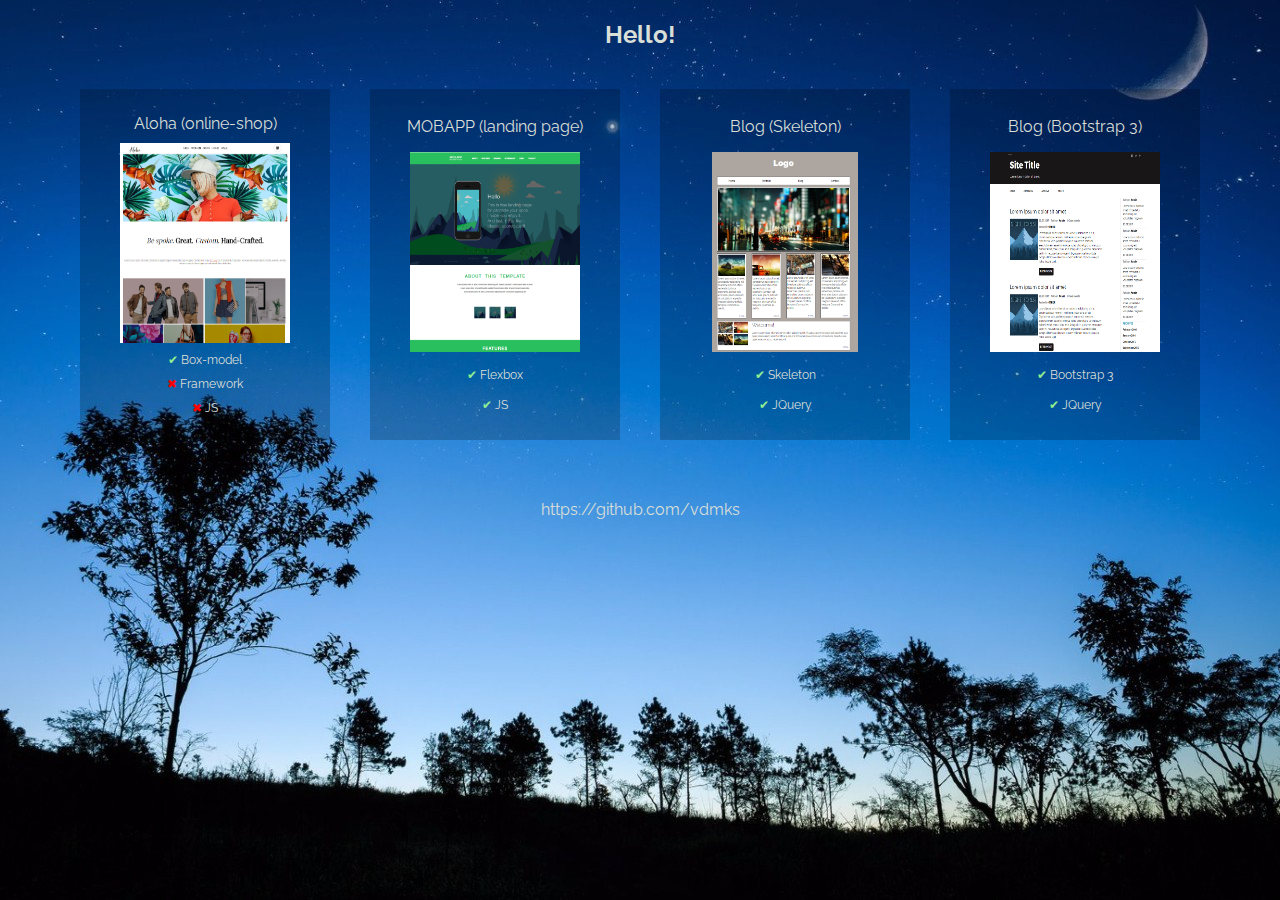
<file: index.html>
<!DOCTYPE html>
<html lang="en">
<head>
	<meta charset="UTF-8">
	<link rel="shortcut icon" href="img/favicon.ico" type="image/x-icon">
	<link rel="stylesheet" href="style.css">
	<title>vdmks - homepage</title>
</head>
<body>
	<div class="wrapper">
		<section>
			<header>
				<div class="hello">	
					<h2>Hello!</h2>
				</div>
			</header>
			<section class="content">
				<div class="item">
					<a href="aloha/index.html"_blank">
						Aloha (online-shop)
					</a>
					<a href="aloha/index.html"_blank">
						<img src="img/aloha.png" alt="">
					</a>
					<p>
						<span class="check">&#10004;</span> Box-model
					</p>
					<p>
						<span class="uncheck">&#10006;</span> Framework
					</p>
					<p>
						<span class="uncheck">&#10006;</span> JS
					</p>
				</div>

				<div class="item">
					<a href="vdmks.github.io/mobapp/index.html"_blank">
						MOBAPP (landing page)
					</a>
					<a href="vdmks.github.io/mobapp/index.html"_blank">
						<img src="img/mobapp.png" alt="">
					</a>
					<p>
						<span class="check">&#10004;</span> Flexbox
					</p>
					<p>
						<span class="check">&#10004;</span> JS 
					</p>
				</div>

				<div class="item">
					<a href="vdmks.github.io/blog-skeleton/index.html" target="_blank">
						Blog (Skeleton)
					</a>
					<a href="vdmks.github.io/blog-skeleton/index.html" target="_blank">
						<img src="img/blog-skeleton.png" alt="">
					</a>
					<p>
						<span class="check">&#10004;</span> Skeleton
					</p>
					<p>
						<span class="check">&#10004;</span> JQuery
					</p>
				</div>

				<div class="item">
					<a href="vdmks.github.io/blog-bs3/index.html"_blank">
						Blog (Bootstrap 3)
					</a>
					<a href="vdmks.github.io/blog-bs3/index.html"_blank">
						<img src="img/blog-bs3.png" alt="">
					</a>
					<p>
						<span class="check">&#10004;</span> Bootstrap 3
					</p>
					<p>
						<span class="check">&#10004;</span> JQuery
					</p>
				</div>

			</section>
		<footer>
			<a href="https://github.com/vdmks" target="_blank">
				https://github.com/vdmks
			</a>
		</footer>
	</div>
</body>
</html>
</file>
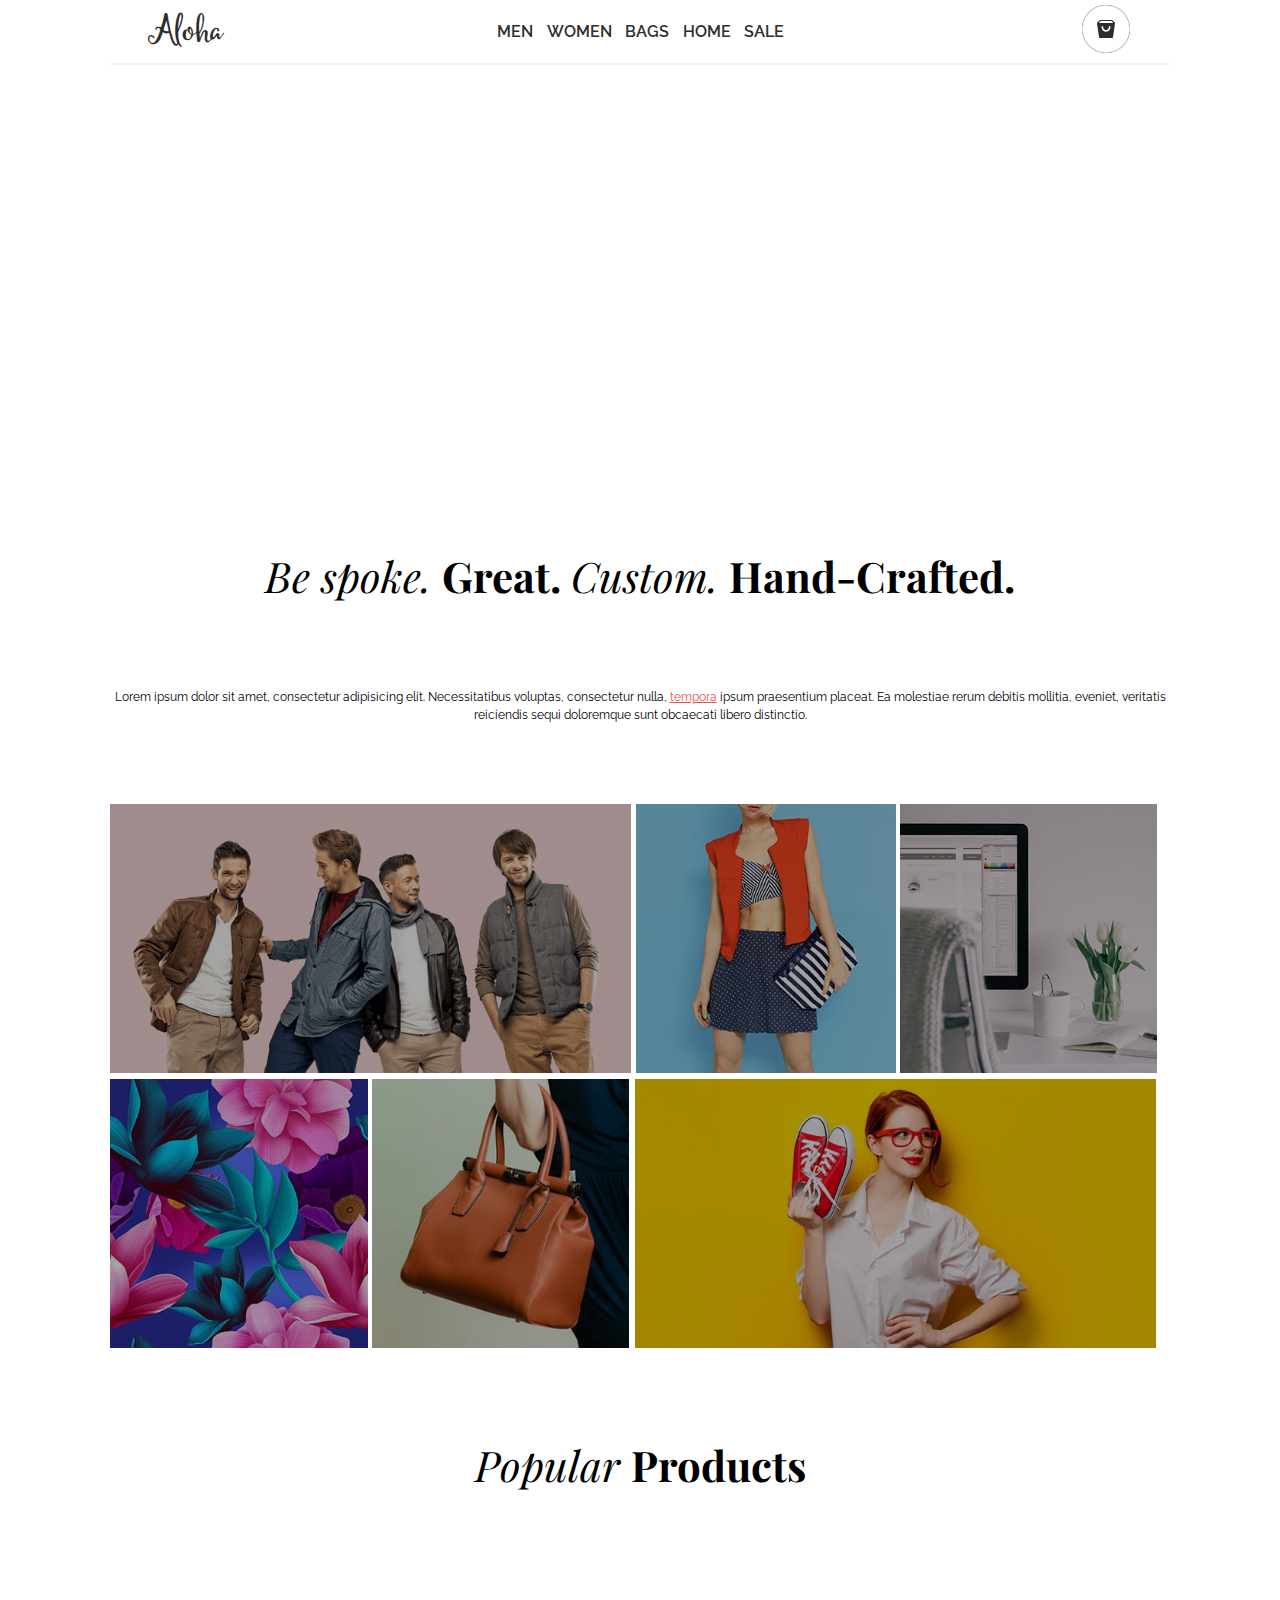
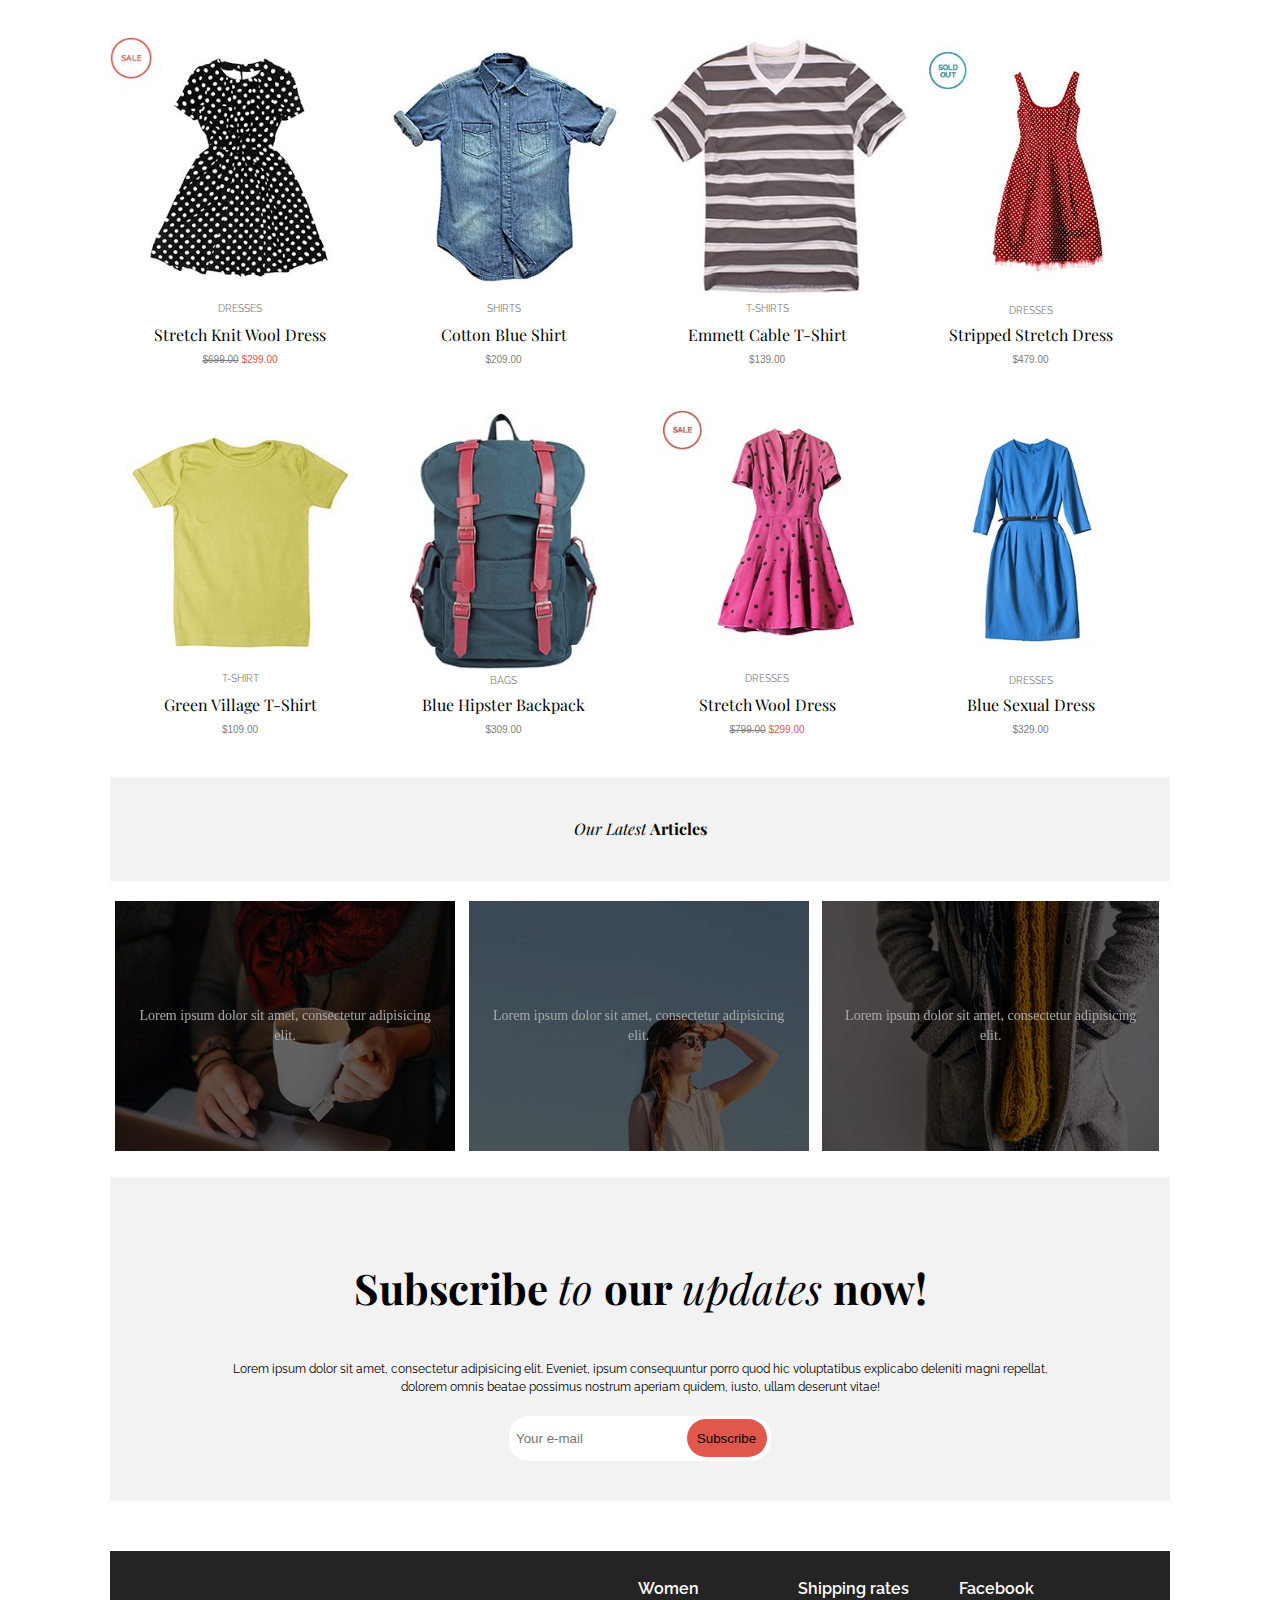
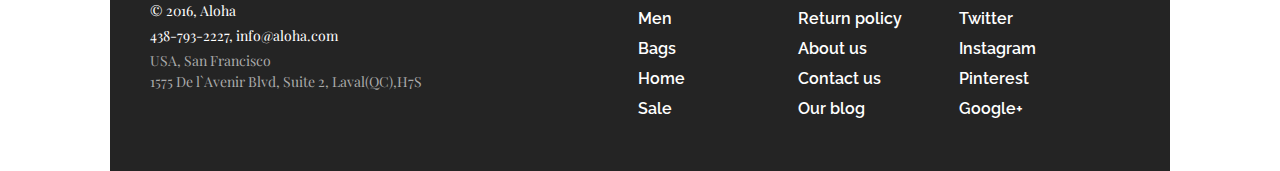
<file: aloha/index.html>
<!DOCTYPE html>
<html>
 <head>
  <meta http-equiv="Content-Type" content="text/html; charset=utf-8">
  <meta name="description" content="buy a new dress now! 50% discount!">
  <meta name="keyword" content="buy sandals clothes shoes">
  <link rel="stylesheet" href="reset.css">
  <link rel="stylesheet" href="style.css">
  <link rel="stylesheet" href="slider.css">
  <title>Aloha - Demo</title>
 </head>
 <body>
	 <div class="wrapper">

	 	<div class="header">

	 		<div class="header-menu">
	 			<div class="logo">
	 				<a href="index.html">Aloha</a>
	 			</div>

				<div class="header-menu-links">
					<a href="catalog.html">MEN</a>
					<a href="catalog.html">WOMEN</a>
					<a href="catalog.html">BAGS</a>
					<a href="catalog.html">HOME</a>
					<a href="catalog.html">SALE</a>
				</div><!-- end-of-header-menu-links -->
				
				<div class="store">
					<a href="#">
						<img src="icon/bag.png" alt="">
					</a> 
				</div>

	 		</div><!-- end-of-header-menu -->
			
			<div class="header-strike"></div>

			<div class="slider">
				<div class="slides">
	    			<ul>
	        			<li>
	        				<img src="img/slide1.jpg" alt="image01" />
	        				<div>kjhsdkjfdg</div>
				        </li>
				        <li>
				        	<img src="img/slide2.jpg" alt="image02" />
				        	<div>kjhsdkjfdg</div>
				        </li>
				        <li>
				        	<img src="img/slide3.jpg" alt="image03" />
				        	<div>kjhsdkjfdg</div>
				        </li>
				        <li>
				        	<img src="img/slide4.jpg" alt="image04" />
				        	<div>kjhsdkjfdg</div>
				        </li>
	    			</ul>
				</div>
	 		</div><!-- end-of-slider -->

	 		<div class="separator">
	 			<div class="separator-headline">
	 				<em>
	 					Be spoke.
	 				</em> 
	 				<strong>
	 					Great.
	 				</strong> 
	 				<em>
	 					Custom.
	 				</em> 
	 				<strong>
	 					Hand-Crafted.
	 				</strong>
	 			</div>
	 			<div class="separator-description">
	 				Lorem ipsum dolor sit amet, consectetur adipisicing elit. Necessitatibus voluptas, consectetur nulla, <a href="#">tempora</a> ipsum praesentium placeat. Ea molestiae rerum debitis mollitia, eveniet, veritatis reiciendis sequi doloremque sunt obcaecati libero distinctio.
	 			</div>
	 		</div><!-- end-of-separator -->

	 	</div><!-- end-of-header -->

	 	<div class="content">
	 		
	 		<div class="img-menu">
 				<a class="img-link1" href="catalog.html">
 					<img src="img/men.jpg" alt="">
 				</a>
				<a class="img-link2" href="catalog.html">
					<img src="img/trands.jpg" alt="">
				</a>
				<a class="img-link3" href="catalog.html">
					<img src="img/home.jpg" alt="">
				</a>
				<a class="img-link4" href="catalog.html">
					<img src="img/sale.jpg" alt="">
				</a>
				<a class="img-link5" href="catalog.html">
					<img src="img/bags.jpg" alt="">
				</a>
			 	<a class="img-link6" href="catalog.html">
			 		<img src="img/women.jpg" alt="">
			 	</a>

	 		</div><!-- end-of-img-menu -->

	 		<div class="popular-items">
	 			<div class="separator-headline">
					<em>
						Popular
					</em> 
					<strong>
						Products
					</strong>
	 			</div>
	 		</div><!-- end-of-popular-items -->
			
			<div class="showcase">

				<div class="showcase-wrap">
					<a href="item.html" class="">
						<img src="img/item1.jpg" alt="">
					</a>
						<a href="item.html" class="item-cat">
							DRESSES
						</a>
						<div class="item-descr">
							Stretch Knit Wool Dress
						</div>
						<div class="item-price">
							<div class="price-through">
								&#36;699.00
							</div> 
							<div class="red-price">
								&#36;299.00
							</div>
					</div>
				</div><!-- end-of-showcase-wrap -->

				<div class="showcase-wrap">
					<a href="item.html">
			 			<img src="img/item2.jpg" alt="">
			 		</a>
				 			<a href="item.html" class="item-cat">
								SHIRTS
							</a>
							<div class="item-descr">
								Cotton Blue Shirt
							</div>
							<div class="item-price">
								&#36;209.00
							</div>
				</div><!-- end-of-showcase-wrap -->

				<div class="showcase-wrap">
					<a href="item.html">
			 			<img src="img/item3.jpg" alt="">
			 		</a>
			 			<a href="item.html" class="item-cat">
							T-SHIRTS
						</a>
						<div class="item-descr">
							Emmett Cable T-Shirt
						</div>
						<div class="item-price">
							&#36;139.00
						</div>
				</div><!-- end-of-showcase-wrap -->

				<div class="showcase-wrap">
					<a href="item.html">
			 			<img src="img/item4.jpg" alt="">
			 		</a>
			 			<div class="item-cat">
							DRESSES
						</div>
						<div class="item-descr">
							Stripped Stretch Dress
						</div>
						<div class="item-price">
							&#36;479.00
						</div>
				</div><!-- end-of-showcase-wrap -->

				<div class="showcase-wrap">
					<a href="item.html">
			 			<img src="img/item5.jpg" alt="">
			 		</a>
			 			<a href="item.html" class="item-cat">
							T-SHIRT
						</a>
						<div class="item-descr">
							Green Village T-Shirt
						</div>
						<div class="item-price">
							&#36;109.00
						</div>
				</div><!-- end-of-showcase-wrap -->

				<div class="showcase-wrap">
					<a href="item.html">
			 			<img src="img/item6.jpg" alt="">
			 		</a>
			 			<div class="item-cat">
							BAGS
						</div>
						<div class="item-descr">
							Blue Hipster Backpack
						</div>
						<div class="item-price">
							&#36;309.00
						</div>
				</div><!-- end-of-showcase-wrap -->

				<div class="showcase-wrap">
					<a href="item.html">
			 			<img src="img/item7.jpg" alt="">
			 		</a>
			 			<a href="item.html" class="item-cat">
							DRESSES
						</a>
						<div class="item-descr">
							Stretch Wool Dress
						</div>
						<div class="item-price">
							<div class="price-through">
								&#36;799.00
							</div> 
							<div class="red-price">
								&#36;299.00
							</div>
						</div>
				</div><!-- end-of-showcase-wrap -->

				<div class="showcase-wrap">
					<a href="item.html">
			 			<img src="img/item8.jpg" alt="">
			 		</a>
			 			<div class="item-cat">
							DRESSES
						</div>
						<div class="item-descr">
							Blue Sexual Dress
						</div>
						<div class="item-price">
							&#36;329.00
						</div>
				</div><!-- end-of-showcase-wrap -->

			</div><!-- end-of-showcase -->
		 		
	 		<div class="our-latest-articles">
	 			<em>
	 				Our Latest
	 			</em> 
	 			<strong>
	 				Articles
	 			</strong>
	 		</div><!-- end-of-our-latest-articles -->

	 		<div class="img-articles">
				<a href="#">
					<img src="img/article1.jpg" alt="">
						<div class="img-articles-text">
							<span>
								Lorem ipsum dolor sit amet, consectetur adipisicing elit.
							</span>
						</div>
				</a>
				<a href="#">
					<img src="img/article2.jpg" alt="">
						<div class="img-articles-text">
							<span>
								Lorem ipsum dolor sit amet, consectetur adipisicing elit.
							</span>
						</div>
				</a>
				<a href="#">
					<img src="img/article3.jpg" alt="">
						<div class="img-articles-text">
							<span>
								Lorem ipsum dolor sit amet, consectetur adipisicing elit.
							</span>
						</div>
				</a>
				
			</div><!-- end-of-img-articles -->

	 		<div class="subscribe">
	 			
				<div class="separator-headline">
		 			<strong>
		 				Subscribe
		 			</strong>
		 			<em>
		 				to
		 			</em>
		 			<strong>
		 				our
		 			</strong>
		 			<em>
		 				updates
		 			</em>
		 			<strong>
		 				now!
		 			</strong>
				</div>

				<div class="sub-descr">
					Lorem ipsum dolor sit amet, consectetur adipisicing elit. Eveniet, ipsum consequuntur porro quod hic voluptatibus explicabo deleniti magni repellat, dolorem omnis beatae possimus nostrum aperiam quidem, iusto, ullam deserunt vitae!
				</div>
				
				<div class="email-form">
					<div class="input-form">
						<input type="email" placeholder="Your e-mail">
					</div>
					<div class="input-button">
						<button>Subscribe</button>
					</div>
				</div>
	 		</div><!-- end-of-subscribe -->

	 	</div><!-- end-of-content -->

	 	<footer>
	 		
			<div class="footer-left-column">

		 		<div class="copy">
		 			&copy; 2016, Aloha
		 		</div>
				
				<address>

					<div class="footer-tel-email">
						438-793-2227, info@aloha.com
					</div>

					<div class="footer-city-country">
						USA, San Francisco
					</div>

					<div class="footer-adress"> 
						1575 De l`Avenir Blvd, Suite 2, Laval(QC),H7S
					</div>
				
				</address>

			</div><!-- end-of-footer-left-column -->

				<div class="footer-3-columns">

					<div class="footer-middle-column">

						<a href="#" class="footer-a-column">
							Women
						</a>

						<a href="#" class="footer-a-column">
							Men
						</a>

						<a href="#" class="footer-a-column">
							Bags
						</a>

						<a href="#" class="footer-a-column">
							Home
						</a>

						<a href="#" class="footer-a-column">
							Sale
						</a>	

					</div><!-- end-of-footer-middle-column -->

					<div class="footer-right-column">
						
						<a href="#" class="footer-a-column">
							Shipping rates
						</a>

						<a href="#" class="footer-a-column">
							Return policy
						</a>

						<a href="#" class="footer-a-column">
							About us
						</a>

						<a href="#" class="footer-a-column">
							Contact us
						</a>

						<a href="#" class="footer-a-column">
							Our blog
						</a>

					</div><!-- end-of-footer-right-column -->

					<div class="footer-social-links">

						<a href="#" class="footer-a-column">
							Facebook
						</a>

						<a href="#" class="footer-a-column">
							Twitter
						</a>

						<a href="#" class="footer-a-column">
							Instagram
						</a>

						<a href="#" class="footer-a-column">
							Pinterest
						</a>

						<a href="#" class="footer-a-column">
							Google+
						</a>

					</div><!-- end-of-footer-social-links -->
				
				</div><!-- end-of-footer-3-columns -->

	 	</footer>	
	 </div><!-- end-of-wrapper -->
 </body>
</html>
</file>
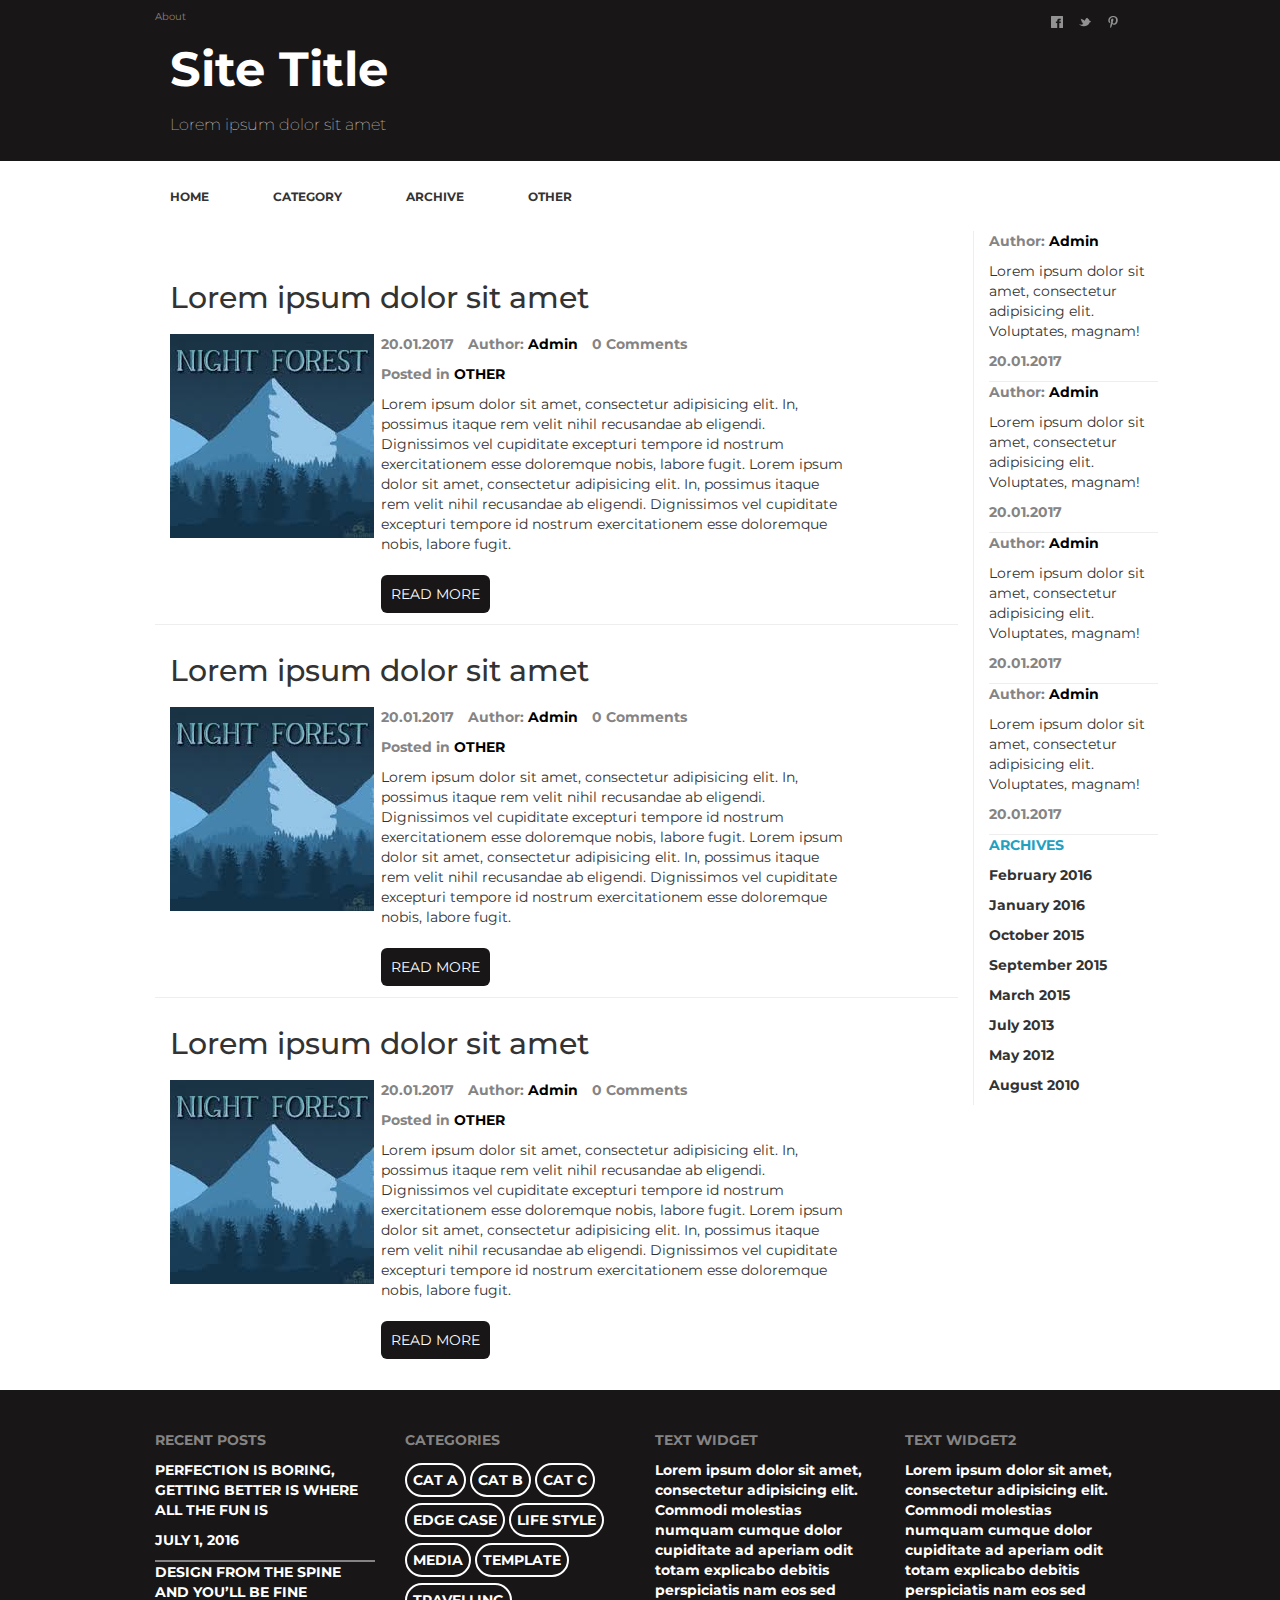
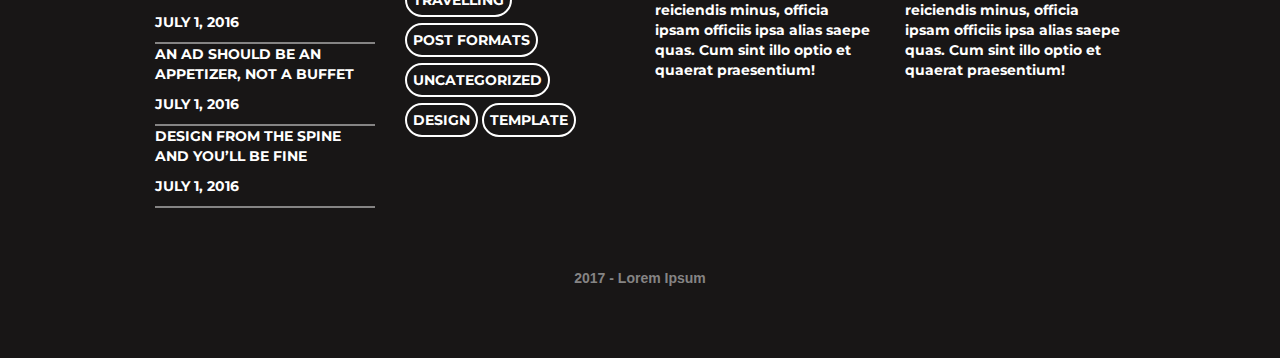
<file: blog-bs3/index.html>
<!DOCTYPE html>
<html lang="en">
<head>
	<meta charset="UTF-8">
	<link rel="stylesheet" href="reset.css">
	<link rel="stylesheet" href="style.css">
	<link rel="stylesheet" href="media.css">
	<link rel="stylesheet" href="bootstrap/css/bootstrap.min.css">
	<link rel="stylesheet" href="bootstrap/css/bootstrap-theme.min.css">
	<title>Blog - home</title>
</head>
<body> 
	<div class="container-fluid">
		<div class="row">
			<header>
				<div class="content-width">
					<div class="header-links">
						<div class="header-lnk-l text-left col-xs-6 col-sm-6 col-md-6">
							<a href="#">About</a>
						</div>
						<div class="header-lnk-r text-right col-xs-6 col-sm-6 col-md-6">
							<a href="#"><img src="img/fb.png" alt="Facebook"></a>
							<a href="#"><img src="img/tw.png" alt="Twitter"></a>
							<a href="#"><img src="img/ptrst.png" alt="Pinterest"></a>
						</div>
					</div>
					<div class="site-title">
						<a href="#">
							<p>Site Title</p>
							<p>Lorem ipsum dolor sit amet</p>
						</a>
					</div>
				</div><!-- content-width -->
			</header>
			<section class="main-menu">
				<div class="content-width">
					<div class="main-menu-lnk">
						<a href="post.html">home</a>
						<a href="post.html">category</a>
						<a href="post.html">archive</a>
						<a href="post.html">other</a>
					</div>
				</div>
			</section>
			<div class="content-width">
				<section class="content col-xs-12 col-sm-10 col-md-10">
					<div class="post">
						<div class="post-header col-xs-12 col-sm-12 col-md-12">
							<a href="post.html">
								<h2>Lorem ipsum dolor sit amet</h2>
							</a>
						</div>
						<div class="post-img col-xs-12 col-sm-4 col-md-3">
							<a href="post.html">
								<img src="img/post-img.jpg" alt="">
							</a>
						</div>
						<div class="post-content col-xs-12 col-sm-8 col-md-9">
							<div class="post-info col-xs-12 col-sm-8 col-md-9">
								<div class="post-date">
									<p>20.01.2017</p>
								</div>
								<div class="post-author">
									<p>Author: </p>
									<a href="#">
										<p>Admin</p>
									</a>
								</div>
								<div class="comment-counter">
									<p>0</p>
									<p>Comments</p>
								</div>
								<div class="post-category">
									<p>Posted in</p>
									<a href="#">
										<p>Other</p>
									</a>
								</div>
							</div>	
							<div class="post-descr col-xs-12 col-sm-10 col-md-10">
								<p>Lorem ipsum dolor sit amet, consectetur adipisicing elit. In, possimus itaque rem velit nihil recusandae ab eligendi. Dignissimos vel cupiditate excepturi tempore id nostrum exercitationem esse doloremque nobis, labore fugit.
								Lorem ipsum dolor sit amet, consectetur adipisicing elit. In, possimus itaque rem velit nihil recusandae ab eligendi. Dignissimos vel cupiditate excepturi tempore id nostrum exercitationem esse doloremque nobis, labore fugit.</p>
								<div class="button-read-more">
									<a href="post.html">read more</a>
								</div>
							</div>
						</div><!-- post-content -->
					</div><!-- post -->

					<div class="clear"></div>

					<div class="post">
						<div class="post-header col-xs-12 col-sm-12 col-md-12">
							<a href="post.html">
								<h2>Lorem ipsum dolor sit amet</h2>
							</a>
						</div>
						<div class="post-img col-xs-12 col-sm-4 col-md-3">
							<a href="post.html">
								<img src="img/post-img.jpg" alt="">
							</a>
						</div>
						<div class="post-content col-xs-12 col-sm-8 col-md-9">
							<div class="post-info col-xs-12 col-sm-8 col-md-9">
								<div class="post-date">
									<p>20.01.2017</p>
								</div>
								<div class="post-author">
									<p>Author: </p>
									<a href="#">
										<p>Admin</p>
									</a>
								</div>
								<div class="comment-counter">
									<p>0</p>
									<p>Comments</p>
								</div>
								<div class="post-category">
									<p>Posted in</p>
									<a href="#">
										<p>Other</p>
									</a>
								</div>
							</div>	
							<div class="post-descr col-xs-12 col-sm-10 col-md-10">
								<p>Lorem ipsum dolor sit amet, consectetur adipisicing elit. In, possimus itaque rem velit nihil recusandae ab eligendi. Dignissimos vel cupiditate excepturi tempore id nostrum exercitationem esse doloremque nobis, labore fugit.
								Lorem ipsum dolor sit amet, consectetur adipisicing elit. In, possimus itaque rem velit nihil recusandae ab eligendi. Dignissimos vel cupiditate excepturi tempore id nostrum exercitationem esse doloremque nobis, labore fugit.</p>
								<div class="button-read-more">
									<a href="post.html">read more</a>
								</div>
							</div>
						</div><!-- post-content -->
					</div><!-- post -->

					<div class="clear"></div>

					<div class="post">
						<div class="post-header col-xs-12 col-sm-12 col-md-12">
							<a href="post.html">
								<h2>Lorem ipsum dolor sit amet</h2>
							</a>
						</div>
						<div class="post-img col-xs-12 col-sm-4 col-md-3">
							<a href="post.html">
								<img src="img/post-img.jpg" alt="">
							</a>
						</div>
						<div class="post-content col-xs-12 col-sm-8 col-md-9">
							<div class="post-info col-xs-12 col-sm-8 col-md-9">
								<div class="post-date">
									<p>20.01.2017</p>
								</div>
								<div class="post-author">
									<p>Author: </p>
									<a href="#">
										<p>Admin</p>
									</a>
								</div>
								<div class="comment-counter">
									<p>0</p>
									<p>Comments</p>
								</div>
								<div class="post-category">
									<p>Posted in</p>
									<a href="#">
										<p>Other</p>
									</a>
								</div>
							</div>	
							<div class="post-descr col-xs-12 col-sm-10 col-md-10">
								<p>Lorem ipsum dolor sit amet, consectetur adipisicing elit. In, possimus itaque rem velit nihil recusandae ab eligendi. Dignissimos vel cupiditate excepturi tempore id nostrum exercitationem esse doloremque nobis, labore fugit.
								Lorem ipsum dolor sit amet, consectetur adipisicing elit. In, possimus itaque rem velit nihil recusandae ab eligendi. Dignissimos vel cupiditate excepturi tempore id nostrum exercitationem esse doloremque nobis, labore fugit.</p>
								<div class="button-read-more">
									<a href="post.html">read more</a>
								</div>
							</div>
						</div><!-- post-content -->
					</div><!-- post -->
				</section>
			</div><!-- content-width -->
			<aside class="col-sm-2 col-md-2">
				<div class="content-width">
					<div class="sidebar"> 
						<div class="sidebar-recent">
							<div class="sidebar-item">
								<div class="post-author">
									<p>Author: </p>
									<a href="#">
										<p>Admin</p>
									</a>
								</div>
								<div class="sidebar-descr">
									<a href="#">
										<p>Lorem ipsum dolor sit amet, consectetur adipisicing elit. Voluptates, magnam!</p>
									</a>
								</div>
								<div class="post-date">
									<p>20.01.2017</p>
								</div>
							</div>
							<div class="sidebar-item">
								<div class="post-author">
									<p>Author: </p>
									<a href="#">
										<p>Admin</p>
									</a>
								</div>
								<div class="sidebar-descr">
									<a href="#">
										<p>Lorem ipsum dolor sit amet, consectetur adipisicing elit. Voluptates, magnam!</p>
									</a>
								</div>
								<div class="post-date">
									<p>20.01.2017</p>
								</div>
							</div>
							<div class="sidebar-item">
								<div class="post-author">
									<p>Author: </p>
									<a href="#">
										<p>Admin</p>
									</a>
								</div>
								<div class="sidebar-descr">
									<a href="#">
										<p>Lorem ipsum dolor sit amet, consectetur adipisicing elit. Voluptates, magnam!</p>
									</a>
								</div>
								<div class="post-date">
									<p>20.01.2017</p>
								</div>
							</div>
							<div class="sidebar-item">
								<div class="post-author">
									<p>Author: </p>
									<a href="#">
										<p>Admin</p>
									</a>
								</div>
								<div class="sidebar-descr">
									<a href="#">
										<p>Lorem ipsum dolor sit amet, consectetur adipisicing elit. Voluptates, magnam!</p>
									</a>
								</div>
								<div class="post-date">
									<p>20.01.2017</p>
								</div>
							</div>
						</div><!-- sidebar-recent -->
						<div class="sidebar-archive">
							<p class="archive-header">archives</p>
							<div class="sidebar-archive-item">
								<a href="#">
									<p>
										February 2016
									</p>
								</a>
							</div>
							<div class="sidebar-archive-item">
								<a href="#">
									<p>
										January 2016
									</p>
								</a>
							</div>
							<div class="sidebar-archive-item">
								<a href="#">
									<p>
										October 2015
									</p>
								</a>
							</div>
							<div class="sidebar-archive-item">
								<a href="#">
									<p>
										September 2015
									</p>
								</a>
							</div>
							<div class="sidebar-archive-item">
								<a href="#">
									<p>
										March 2015
									</p>
								</a>
							</div>
							<div class="sidebar-archive-item">
								<a href="#">
									<p>
										July 2013
									</p>
								</a>
							</div>
							<div class="sidebar-archive-item">
								<a href="#">
									<p>
										May 2012
									</p>
								</a>
							</div>
							<div class="sidebar-archive-item">
								<a href="#">
									<p>
										August 2010
									</p>
								</a>
							</div>
						</div><!-- sidebar-archive -->
					</div><!-- sidebar -->
				</div><!-- content-width -->
			</aside>
			<footer class="col-xs-12 col-sm-12 col-md-12">
				<div class="content-width">
					<div class="recent-posts col-xs-12 col-sm-3 col-md-3">
							<div class="recent-posts-header">
								<p>recent posts</p>
							</div>
						<div class="recent-posts-item">
							<div class="recent-posts-descr">
								<p>
									Perfection is Boring, Getting Better is Where All the Fun Is
								</p>
							</div>
							<div class="recent-posts-date">
								<p>
									july 1, 2016
								</p>
							</div>
							<div class="recent-posts-strike"></div>
						</div>
						<div class="recent-posts-item">
							<div class="recent-posts-descr">
								<p>
									Design From the Spine and You’ll Be Fine
								</p>
							</div>
							<div class="recent-posts-date">
								<p>
									july 1, 2016
								</p>
							</div>
							<div class="recent-posts-strike"></div>
						</div>
						<div class="recent-posts-item">
							<div class="recent-posts-descr">
								<p>
									An Ad Should Be an Appetizer, Not a Buffet
								</p>
							</div>
							<div class="recent-posts-date">
								<p>
									july 1, 2016
								</p>
							</div>
							<div class="recent-posts-strike"></div>
						</div>
						<div class="recent-posts-item">
							<div class="recent-posts-descr">
								<p>
									Design From the Spine and You’ll Be Fine
								</p>
							</div>
							<div class="recent-posts-date">
								<p>
									july 1, 2016
								</p>
							</div>
							<div class="recent-posts-strike"></div>
						</div>
					</div><!-- recent-posts -->
					<div class="categories col-xs-12 col-sm-3 col-md-3">
						<p>categories</p>
						<div class="cat-item">
							<a href="#">cat a</a>
						</div>
						<div class="cat-item">
							<a href="#">cat b</a>
						</div>
						<div class="cat-item">
							<a href="#">cat c</a>
						</div>
						<div class="cat-item">
							<a href="#">edge case</a>
						</div>
						<div class="cat-item">
							<a href="#">life style</a>
						</div>
						<div class="cat-item">
							<a href="#">media</a>
						</div>
						<div class="cat-item">
							<a href="#">template</a>
						</div>
						<div class="cat-item">
							<a href="#">travelling</a>
						</div>
						<div class="cat-item">
							<a href="#">post formats</a>
						</div>
						<div class="cat-item">
							<a href="#">uncategorized</a>
						</div>
						<div class="cat-item">
							<a href="#">design</a>
						</div>
						<div class="cat-item">
							<a href="#">template</a>
						</div>
					</div><!-- categories -->
					<div class="text-widget col-xs-12 col-sm-3 col-md-3">
						<p class="text-widget-header">text widget</p>
						<div class="text-widget-item">
							<p>
								Lorem ipsum dolor sit amet, consectetur adipisicing elit. Commodi molestias numquam cumque dolor cupiditate ad aperiam odit totam explicabo debitis perspiciatis nam eos sed reiciendis minus, officia ipsam officiis ipsa alias saepe quas. Cum sint illo optio et quaerat praesentium!
							</p>
						</div>
					</div>
					<div class="text-widget col-xs-12 col-sm-3 col-md-3">
						<p class="text-widget-header">text widget2</p>
						<div class="text-widget-item">
							<p>
								Lorem ipsum dolor sit amet, consectetur adipisicing elit. Commodi molestias numquam cumque dolor cupiditate ad aperiam odit totam explicabo debitis perspiciatis nam eos sed reiciendis minus, officia ipsam officiis ipsa alias saepe quas. Cum sint illo optio et quaerat praesentium!
							</p>
						</div>
					</div>
				</div><!-- content-width -->
					<div class="copyright col-xs-12 col-sm-12 col-md-12">
						<p>2017 - Lorem Ipsum</p>
					</div>
			</footer>
		</div><!-- row-fluid -->
	</div><!-- container -->
</body>
</html>
</file>
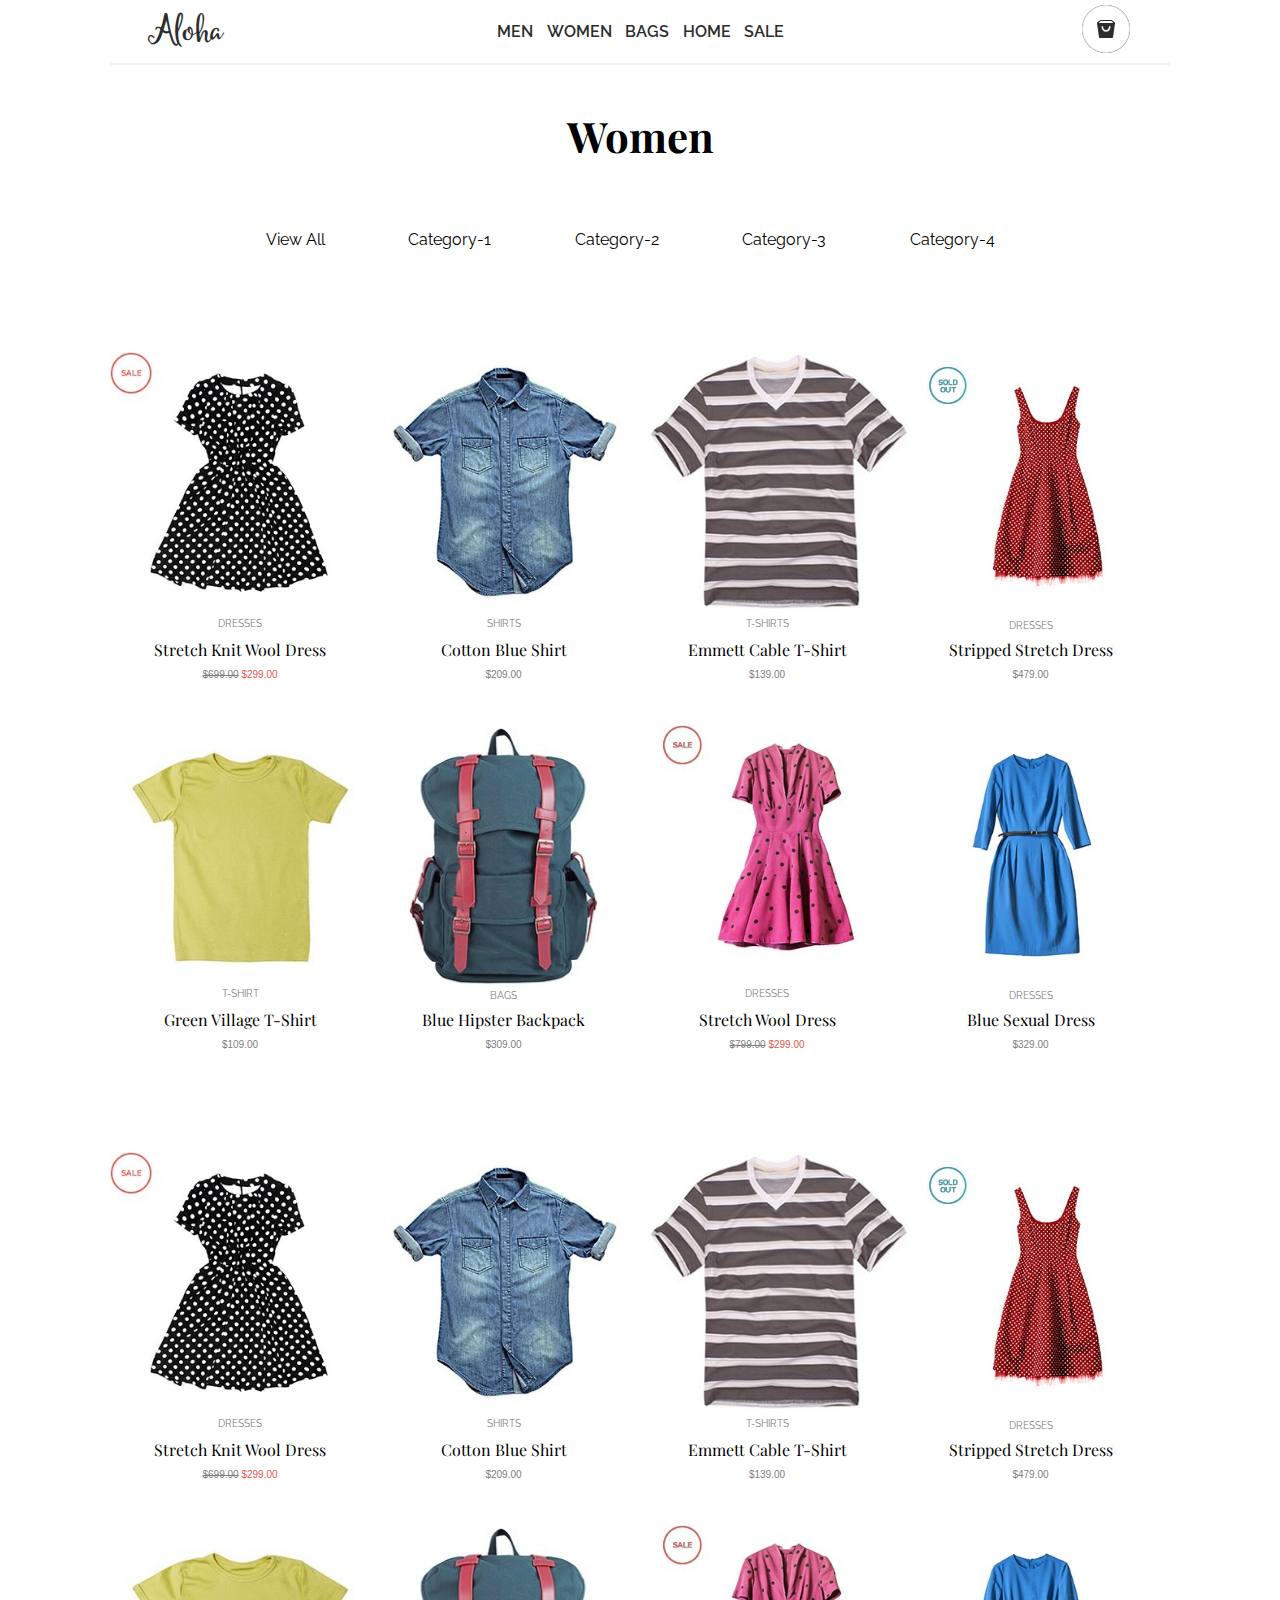
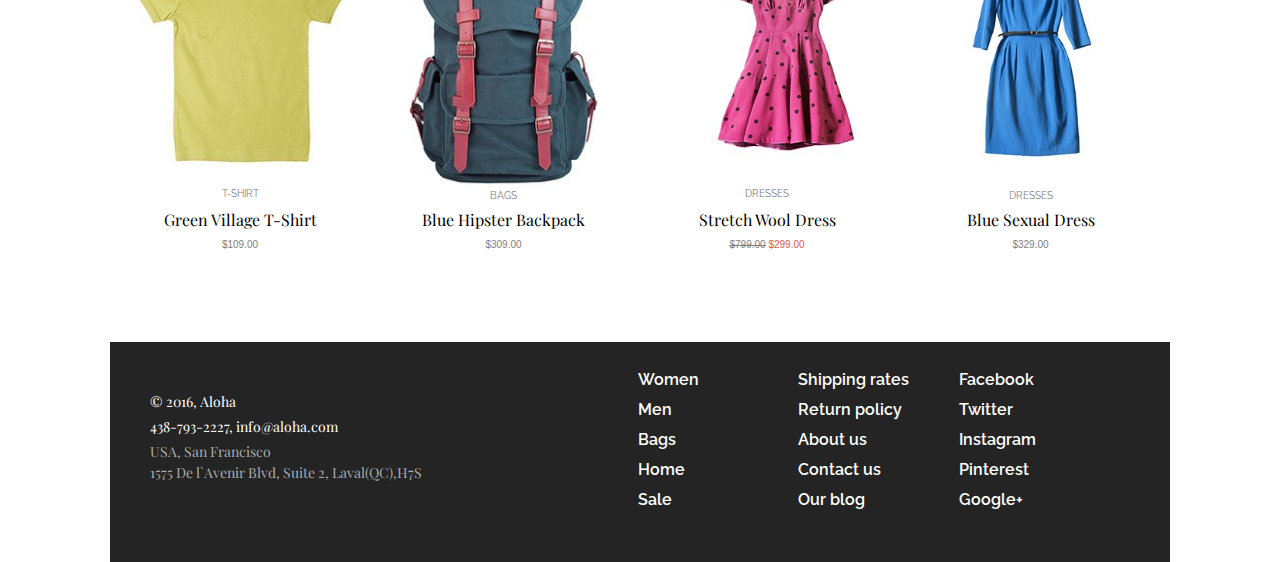
<file: aloha/catalog.html>
<!DOCTYPE html>
<html>
 <head>
  <meta http-equiv="Content-Type" content="text/html; charset=utf-8">
  <meta name="description" content="buy a new dress now! 50% discount!">
  <meta name="keyword" content="buy sandals clothes shoes">
  <link rel="stylesheet" href="reset.css">
  <link rel="stylesheet" href="style.css">
  <link rel="stylesheet" href="slider.css">
  <title>Aloha - Catalog</title>
 </head>
 <body>
	<div class="wrapper">

	 	<div class="header">

	 		<div class="header-menu">
	 			<div class="logo">
	 				<a href="index.html">Aloha</a>
	 			</div>

				<div class="header-menu-links">
					<a href="catalog.html">MEN</a>
					<a href="catalog.html">WOMEN</a>
					<a href="catalog.html">BAGS</a>
					<a href="catalog.html">HOME</a>
					<a href="catalog.html">SALE</a>
				</div><!-- end-of-header-menu-links -->
				
				<div class="store">
					<a href="#">
						<img src="icon/bag.png" alt="">
					</a> 
				</div>
			
	 		</div><!-- end-of-header-menu -->

		<div class="header-strike"></div>
		
		<div class="catalog-menu">
			<div class="separator-headline">
				<strong>Women</strong>
			</div>
			<div class="cat-links">
				<a href="#">View All</a> 
				<a href="#">Category-1</a> 
				<a href="#">Category-2</a> 
				<a href="#">Category-3</a> 
				<a href="#">Category-4</a>
			</div>
		</div><!-- end-of-catalog-menu -->

			<div class="showcase">

				<div class="showcase-wrap">
					<a href="item.html" class="">
						<img src="img/item1.jpg" alt="">
					</a>
						<a href="item.html" class="item-cat">
							DRESSES
						</a>
						<div class="item-descr">
							Stretch Knit Wool Dress
						</div>
						<div class="item-price">
							<div class="price-through">
								&#36;699.00
							</div> 
							<div class="red-price">
								&#36;299.00
							</div>
					</div>
				</div><!-- end-of-showcase-wrap -->

				<div class="showcase-wrap">
					<a href="item.html">
			 			<img src="img/item2.jpg" alt="">
			 		</a>
				 			<a href="item.html" class="item-cat">
								SHIRTS
							</a>
							<div class="item-descr">
								Cotton Blue Shirt
							</div>
							<div class="item-price">
								&#36;209.00
							</div>
				</div><!-- end-of-showcase-wrap -->

				<div class="showcase-wrap">
					<a href="item.html">
			 			<img src="img/item3.jpg" alt="">
			 		</a>
			 			<a href="item.html" class="item-cat">
							T-SHIRTS
						</a>
						<div class="item-descr">
							Emmett Cable T-Shirt
						</div>
						<div class="item-price">
							&#36;139.00
						</div>
				</div><!-- end-of-showcase-wrap -->

				<div class="showcase-wrap">
					<a href="item.html">
			 			<img src="img/item4.jpg" alt="">
			 		</a>
			 			<div class="item-cat">
							DRESSES
						</div>
						<div class="item-descr">
							Stripped Stretch Dress
						</div>
						<div class="item-price">
							&#36;479.00
						</div>
				</div><!-- end-of-showcase-wrap -->

				<div class="showcase-wrap">
					<a href="item.html">
			 			<img src="img/item5.jpg" alt="">
			 		</a>
			 			<a href="item.html" class="item-cat">
							T-SHIRT
						</a>
						<div class="item-descr">
							Green Village T-Shirt
						</div>
						<div class="item-price">
							&#36;109.00
						</div>
				</div><!-- end-of-showcase-wrap -->

				<div class="showcase-wrap">
					<a href="item.html">
			 			<img src="img/item6.jpg" alt="">
			 		</a>
			 			<div class="item-cat">
							BAGS
						</div>
						<div class="item-descr">
							Blue Hipster Backpack
						</div>
						<div class="item-price">
							&#36;309.00
						</div>
				</div><!-- end-of-showcase-wrap -->

				<div class="showcase-wrap">
					<a href="item.html">
			 			<img src="img/item7.jpg" alt="">
			 		</a>
			 			<a href="item.html" class="item-cat">
							DRESSES
						</a>
						<div class="item-descr">
							Stretch Wool Dress
						</div>
						<div class="item-price">
							<div class="price-through">
								&#36;799.00
							</div> 
							<div class="red-price">
								&#36;299.00
							</div>
						</div>
				</div><!-- end-of-showcase-wrap -->

				<div class="showcase-wrap">
					<a href="item.html">
			 			<img src="img/item8.jpg" alt="">
			 		</a>
			 			<div class="item-cat">
							DRESSES
						</div>
						<div class="item-descr">
							Blue Sexual Dress
						</div>
						<div class="item-price">
							&#36;329.00
						</div>
				</div><!-- end-of-showcase-wrap -->

			</div><!-- end-of-showcase -->

			<div class="showcase">

				<div class="showcase-wrap">
					<a href="item.html" class="">
						<img src="img/item1.jpg" alt="">
					</a>
						<a href="item.html" class="item-cat">
							DRESSES
						</a>
						<div class="item-descr">
							Stretch Knit Wool Dress
						</div>
						<div class="item-price">
							<div class="price-through">
								&#36;699.00
							</div> 
							<div class="red-price">
								&#36;299.00
							</div>
					</div>
				</div><!-- end-of-showcase-wrap -->

				<div class="showcase-wrap">
					<a href="item.html">
			 			<img src="img/item2.jpg" alt="">
			 		</a>
				 			<a href="item.html" class="item-cat">
								SHIRTS
							</a>
							<div class="item-descr">
								Cotton Blue Shirt
							</div>
							<div class="item-price">
								&#36;209.00
							</div>
				</div><!-- end-of-showcase-wrap -->

				<div class="showcase-wrap">
					<a href="item.html">
			 			<img src="img/item3.jpg" alt="">
			 		</a>
			 			<a href="item.html" class="item-cat">
							T-SHIRTS
						</a>
						<div class="item-descr">
							Emmett Cable T-Shirt
						</div>
						<div class="item-price">
							&#36;139.00
						</div>
				</div><!-- end-of-showcase-wrap -->

				<div class="showcase-wrap">
					<a href="item.html">
			 			<img src="img/item4.jpg" alt="">
			 		</a>
			 			<div class="item-cat">
							DRESSES
						</div>
						<div class="item-descr">
							Stripped Stretch Dress
						</div>
						<div class="item-price">
							&#36;479.00
						</div>
				</div><!-- end-of-showcase-wrap -->

				<div class="showcase-wrap">
					<a href="item.html">
			 			<img src="img/item5.jpg" alt="">
			 		</a>
			 			<a href="item.html" class="item-cat">
							T-SHIRT
						</a>
						<div class="item-descr">
							Green Village T-Shirt
						</div>
						<div class="item-price">
							&#36;109.00
						</div>
				</div><!-- end-of-showcase-wrap -->

				<div class="showcase-wrap">
					<a href="item.html">
			 			<img src="img/item6.jpg" alt="">
			 		</a>
			 			<div class="item-cat">
							BAGS
						</div>
						<div class="item-descr">
							Blue Hipster Backpack
						</div>
						<div class="item-price">
							&#36;309.00
						</div>
				</div><!-- end-of-showcase-wrap -->

				<div class="showcase-wrap">
					<a href="item.html">
			 			<img src="img/item7.jpg" alt="">
			 		</a>
			 			<a href="item.html" class="item-cat">
							DRESSES
						</a>
						<div class="item-descr">
							Stretch Wool Dress
						</div>
						<div class="item-price">
							<div class="price-through">
								&#36;799.00
							</div> 
							<div class="red-price">
								&#36;299.00
							</div>
						</div>
				</div><!-- end-of-showcase-wrap -->

				<div class="showcase-wrap">
					<a href="item.html">
			 			<img src="img/item8.jpg" alt="">
			 		</a>
			 			<div class="item-cat">
							DRESSES
						</div>
						<div class="item-descr">
							Blue Sexual Dress
						</div>
						<div class="item-price">
							&#36;329.00
						</div>
				</div><!-- end-of-showcase-wrap -->

			</div><!-- end-of-showcase -->

		<footer>
		 		
				<div class="footer-left-column">

			 		<div class="copy">
			 			&copy; 2016, Aloha
			 		</div>
					
					<address>

						<div class="footer-tel-email">
							438-793-2227, info@aloha.com
						</div>

						<div class="footer-city-country">
							USA, San Francisco
						</div>

						<div class="footer-adress"> 
							1575 De l`Avenir Blvd, Suite 2, Laval(QC),H7S
						</div>
					
					</address>

				</div><!-- end-of-footer-left-column -->

					<div class="footer-3-columns">

						<div class="footer-middle-column">

							<a href="#" class="footer-a-column">
								Women
							</a>

							<a href="#" class="footer-a-column">
								Men
							</a>

							<a href="#" class="footer-a-column">
								Bags
							</a>

							<a href="#" class="footer-a-column">
								Home
							</a>

							<a href="#" class="footer-a-column">
								Sale
							</a>	

						</div><!-- end-of-footer-middle-column -->

						<div class="footer-right-column">
							
							<a href="#" class="footer-a-column">
								Shipping rates
							</a>

							<a href="#" class="footer-a-column">
								Return policy
							</a>

							<a href="#" class="footer-a-column">
								About us
							</a>

							<a href="#" class="footer-a-column">
								Contact us
							</a>

							<a href="#" class="footer-a-column">
								Our blog
							</a>

						</div><!-- end-of-footer-right-column -->

						<div class="footer-social-links">
							
							<a href="#" class="footer-a-column">
								Facebook
							</a>

							<a href="#" class="footer-a-column">
								Twitter
							</a>

							<a href="#" class="footer-a-column">
								Instagram
							</a>

							<a href="#" class="footer-a-column">
								Pinterest
							</a>

							<a href="#" class="footer-a-column">
								Google+
							</a>

						</div><!-- end-of-footer-social-links -->
					
					</div><!-- end-of-footer-3-columns -->

		 	</footer>	
	 </div><!-- end-of-wrapper -->
 </body>
</html>
</file>
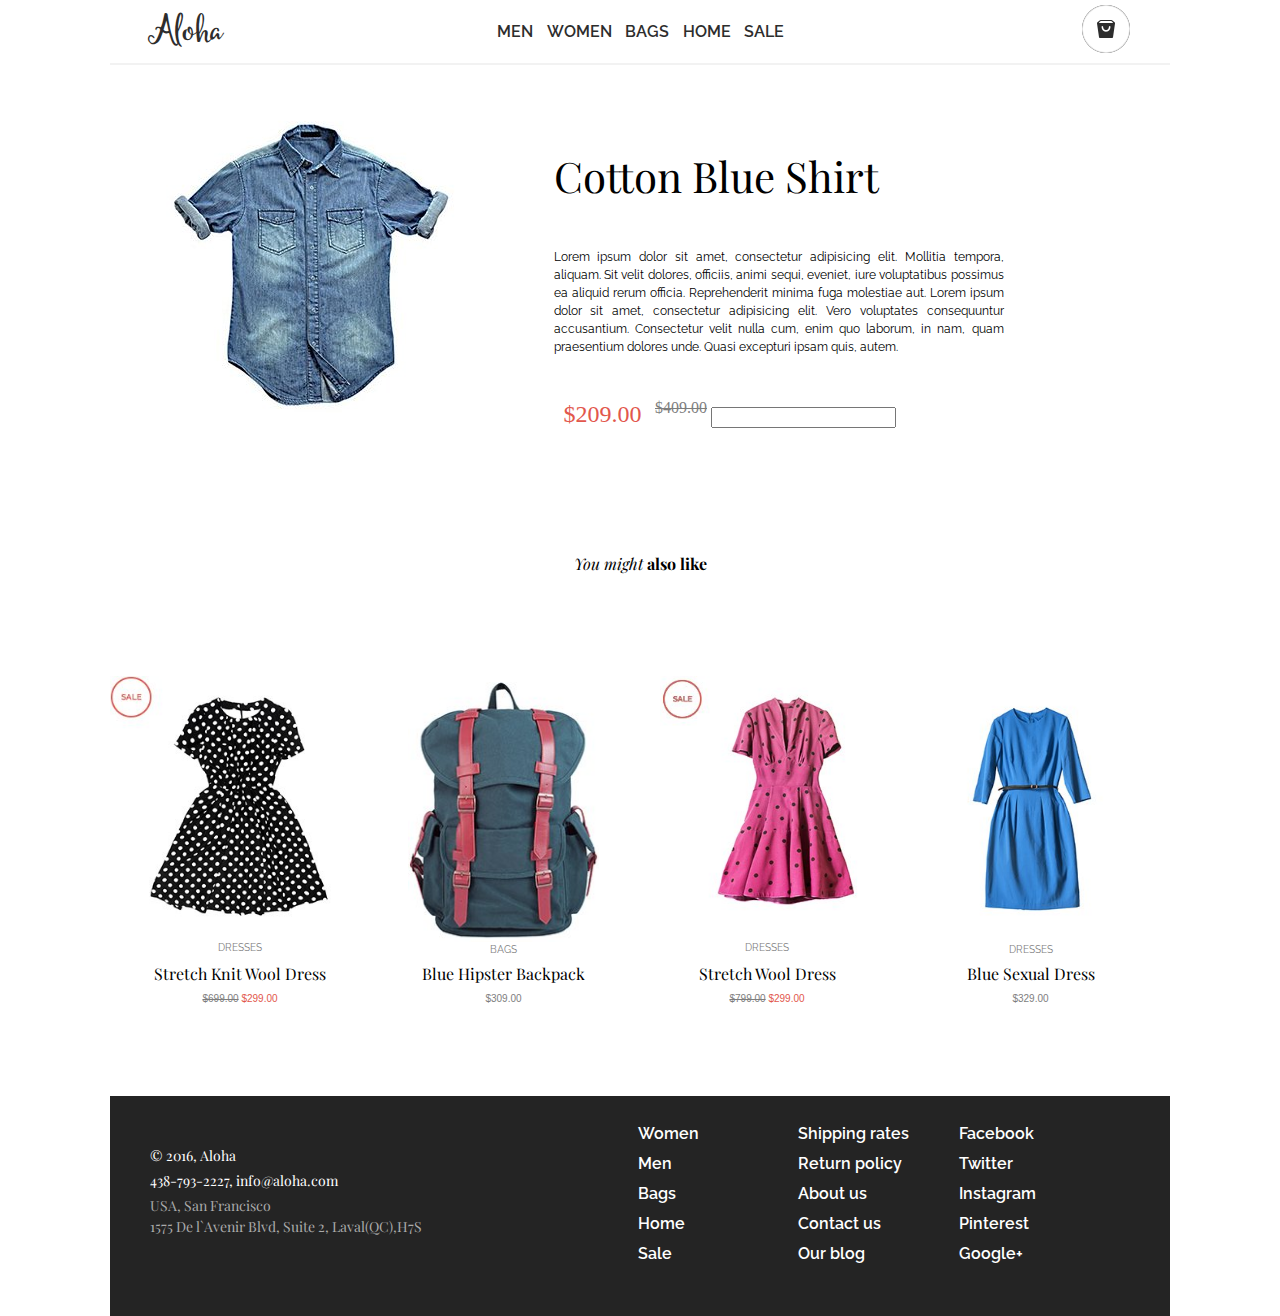
<file: aloha/item.html>
<!DOCTYPE html>
<html>
 <head>
  <meta http-equiv="Content-Type" content="text/html; charset=utf-8">
  <meta name="description" content="buy a new dress now! 50% discount!">
  <meta name="keyword" content="buy sandals clothes shoes">
  <link rel="stylesheet" href="reset.css">
  <link rel="stylesheet" href="style.css">
  <link rel="stylesheet" href="slider.css">
  <title>Aloha - Item</title>
 </head>
 <body>
	<div class="wrapper">

	 	<div class="header">

	 		<div class="header-menu">
	 			<div class="logo">
	 				<a href="index.html">Aloha</a>
	 			</div>

				<div class="header-menu-links">
					<a href="catalog.html">MEN</a>
					<a href="catalog.html">WOMEN</a>
					<a href="catalog.html">BAGS</a>
					<a href="catalog.html">HOME</a>
					<a href="catalog.html">SALE</a>
				</div><!-- end-of-header-menu-links -->
				
				<div class="store">
					<a href="#">
						<img src="icon/bag.png" alt="">
					</a> 
				</div>

	 		</div><!-- end-of-header-menu -->
		
		<div class="header-strike"></div>

		<div class="item">
			
			<img src="img/item2.jpg" alt="">
			
				<div class="clothing-text">
					<div class="clothing-header">
						Cotton Blue Shirt
					</div>

					<div class="clothing-descr">
						Lorem ipsum dolor sit amet, consectetur adipisicing elit. Mollitia tempora, aliquam. Sit velit dolores, officiis, animi sequi, eveniet, iure voluptatibus possimus ea aliquid rerum officia. Reprehenderit minima fuga molestiae aut.
						Lorem ipsum dolor sit amet, consectetur adipisicing elit. Vero voluptates consequuntur accusantium. Consectetur velit nulla cum, enim quo laborum, in nam, quam praesentium dolores unde. Quasi excepturi ipsam quis, autem.
					</div>

					<div class="clothing-red-price">
						&#36;209.00
					</div>

					<div class="clothing-price">
						&#36;409.00
					</div>
					
					<input type="text">

				</div>
		</div>

		<!-- you-might-also-like -->
		
			<div class="you-might-also-like">
		 			<em>
		 				You
		 			</em>
		 			<em>
		 				might
		 			</em>  
		 			<strong>
		 				also
		 			</strong>
		 			<strong>
		 				like
		 			</strong>
		 	</div>
		
		<!-- you-might-also-like -->

		<div class="showcase">

				<div class="showcase-wrap">
					<a href="item.html" class="">
						<img src="img/item1.jpg" alt="">
					</a>
						<a href="item.html" class="item-cat">
							DRESSES
						</a>
						<div class="item-descr">
							Stretch Knit Wool Dress
						</div>
						<div class="item-price">
							<div class="price-through">
								&#36;699.00
							</div> 
							<div class="red-price">
								&#36;299.00
							</div>
					</div>
				</div><!-- end-of-showcase-wrap -->

				<div class="showcase-wrap">
					<a href="item.html">
			 			<img src="img/item6.jpg" alt="">
			 		</a>
			 			<div class="item-cat">
							BAGS
						</div>
						<div class="item-descr">
							Blue Hipster Backpack
						</div>
						<div class="item-price">
							&#36;309.00
						</div>
				</div><!-- end-of-showcase-wrap -->

				<div class="showcase-wrap">
					<a href="item.html">
			 			<img src="img/item7.jpg" alt="">
			 		</a>
			 			<a href="item.html" class="item-cat">
							DRESSES
						</a>
						<div class="item-descr">
							Stretch Wool Dress
						</div>
						<div class="item-price">
							<div class="price-through">
								&#36;799.00
							</div> 
							<div class="red-price">
								&#36;299.00
							</div>
						</div>
				</div><!-- end-of-showcase-wrap -->

				<div class="showcase-wrap">
					<a href="item.html">
			 			<img src="img/item8.jpg" alt="">
			 		</a>
			 			<div class="item-cat">
							DRESSES
						</div>
						<div class="item-descr">
							Blue Sexual Dress
						</div>
						<div class="item-price">
							&#36;329.00
						</div>
				</div><!-- end-of-showcase-wrap -->

			</div><!-- end-of-showcase -->

		<footer>
		 		
				<div class="footer-left-column">

			 		<div class="copy">
			 			&copy; 2016, Aloha
			 		</div>
					
					<address>

						<div class="footer-tel-email">
							438-793-2227, info@aloha.com
						</div>

						<div class="footer-city-country">
							USA, San Francisco
						</div>

						<div class="footer-adress"> 
							1575 De l`Avenir Blvd, Suite 2, Laval(QC),H7S
						</div>
					
					</address>

				</div><!-- end-of-footer-left-column -->

					<div class="footer-3-columns">

						<div class="footer-middle-column">

							<a href="#" class="footer-a-column">
								Women
							</a>

							<a href="#" class="footer-a-column">
								Men
							</a>

							<a href="#" class="footer-a-column">
								Bags
							</a>

							<a href="#" class="footer-a-column">
								Home
							</a>

							<a href="#" class="footer-a-column">
								Sale
							</a>	

						</div><!-- end-of-footer-middle-column -->

						<div class="footer-right-column">
							
							<a href="#" class="footer-a-column">
								Shipping rates
							</a>

							<a href="#" class="footer-a-column">
								Return policy
							</a>

							<a href="#" class="footer-a-column">
								About us
							</a>

							<a href="#" class="footer-a-column">
								Contact us
							</a>

							<a href="#" class="footer-a-column">
								Our blog
							</a>

						</div><!-- end-of-footer-right-column -->

						<div class="footer-social-links">
							
							<a href="#" class="footer-a-column">
								Facebook
							</a>

							<a href="#" class="footer-a-column">
								Twitter
							</a>

							<a href="#" class="footer-a-column">
								Instagram
							</a>

							<a href="#" class="footer-a-column">
								Pinterest
							</a>

							<a href="#" class="footer-a-column">
								Google+
							</a>

						</div><!-- end-of-footer-social-links -->
					
					</div><!-- end-of-footer-3-columns -->

		 	</footer>	
	 </div><!-- end-of-wrapper -->
 </body>
</html>
</file>
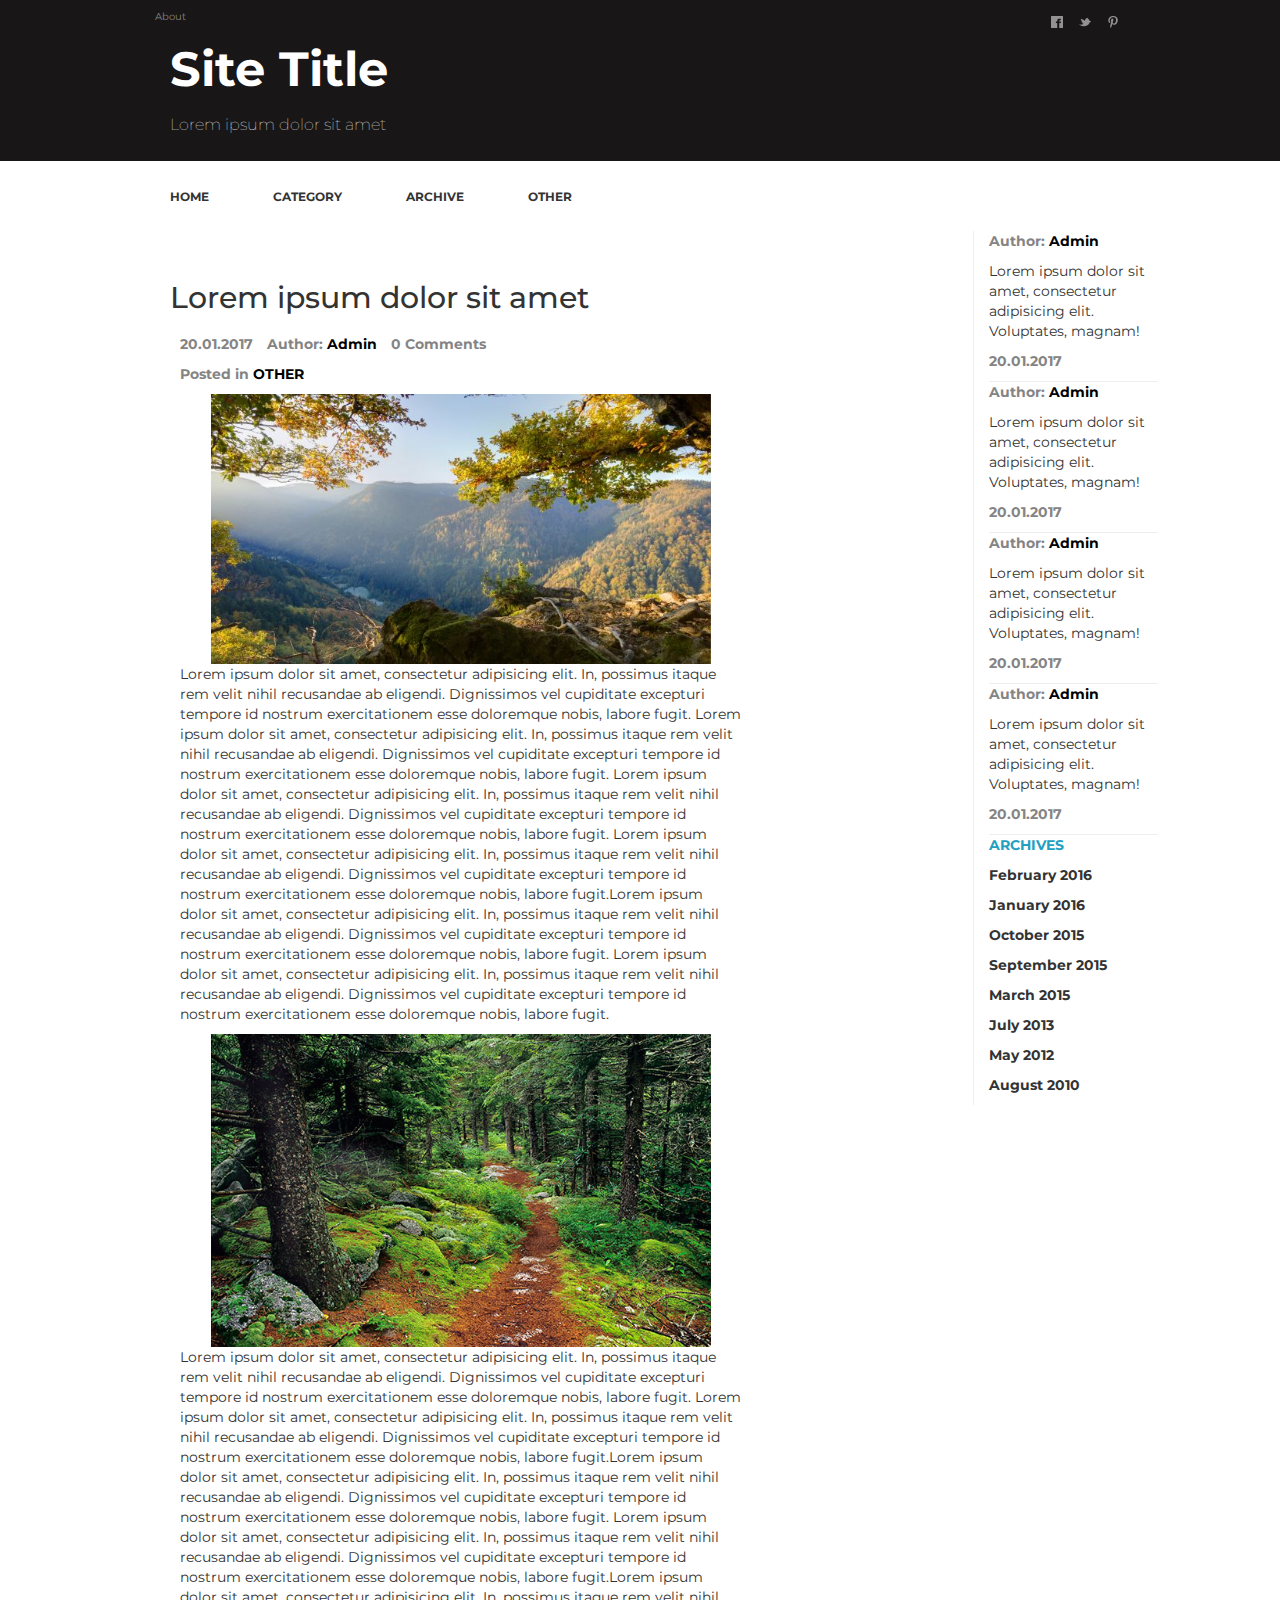
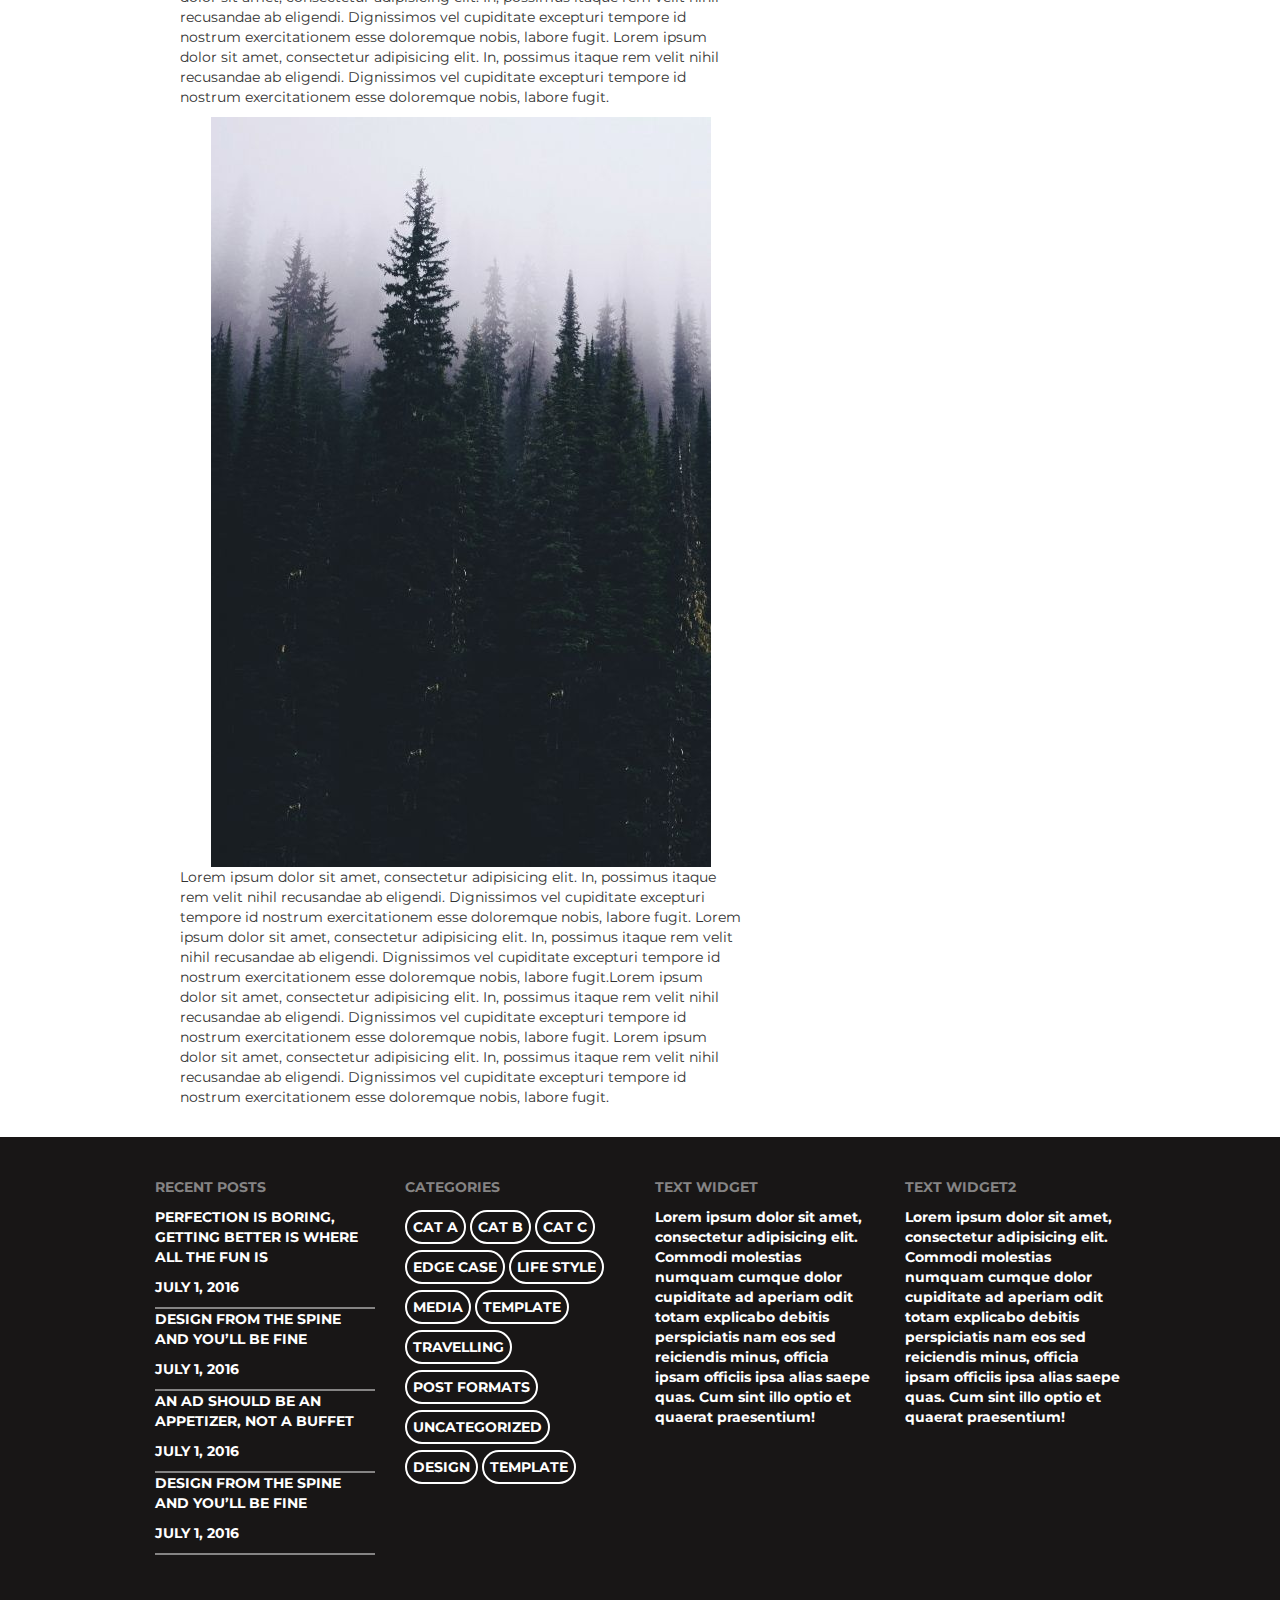
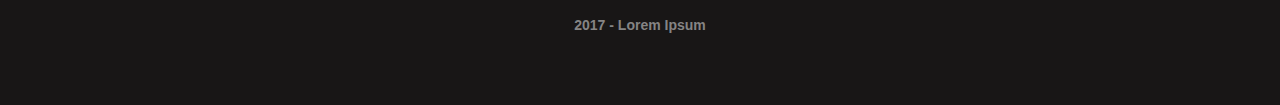
<file: blog-bs3/post.html>
<!DOCTYPE html>
<html lang="en">
<head>
	<meta charset="UTF-8">
	<link rel="stylesheet" href="reset.css">
	<link rel="stylesheet" href="style.css">
	<link rel="stylesheet" href="media.css">
	<link rel="stylesheet" href="bootstrap/css/bootstrap.min.css">
	<link rel="stylesheet" href="bootstrap/css/bootstrap-theme.min.css">
	<link rel="stylesheet" href="fancybox/jquery.fancybox-1.3.4.css" type="text/css" media="screen" /> 
	<script type="text/javascript" src="fancybox/jquery.min.js"></script>
	<script type="text/javascript" src="fancybox/jquery.fancybox-1.3.4.pack.js"></script> 
	<script type="text/javascript" src="fancybox/jquery.mousewheel-3.0.4.pack.js"></script>
	<title>Blog - home</title>
</head>
<body> 
	<div class="container-fluid">
		<div class="row">
			<header>
				<div class="content-width">
					<div class="header-links">
						<div class="header-lnk-l text-left col-xs-6 col-sm-6 col-md-6">
							<a href="#">About</a>
						</div>
						<div class="header-lnk-r text-right col-xs-6 col-sm-6 col-md-6">
							<a href="#"><img src="img/fb.png" alt="Facebook"></a>
							<a href="#"><img src="img/tw.png" alt="Twitter"></a>
							<a href="#"><img src="img/ptrst.png" alt="Pinterest"></a>
						</div>
					</div>
					<div class="site-title">
						<a href="index.html">
							<p>Site Title</p>
							<p>Lorem ipsum dolor sit amet</p>
						</a>
					</div>
				</div><!-- content-width -->
			</header>
			<section class="main-menu">
				<div class="content-width">
					<div class="main-menu-lnk">
						<a href="#">home</a>
						<a href="#">category</a>
						<a href="#">archive</a>
						<a href="#">other</a>
					</div>
				</div>
			</section>
			<div class="content-width">
				<section class="content col-xs-12 col-sm-10 col-md-10">
					<div class="post">
						<div class="post-header col-xs-12 col-sm-12 col-md-12">
							<a href="#">
								<h2>Lorem ipsum dolor sit amet</h2>
							</a>
						</div>
						<div class="post-content col-xs-12 col-sm-8 col-md-9">
							<div class="post-info col-xs-12 col-sm-8 col-md-9">
								<div class="post-date">
									<p>20.01.2017</p>
								</div>
								<div class="post-author">
									<p>Author: </p>
									<a href="#">
										<p>Admin</p>
									</a>
								</div>
								<div class="comment-counter">
									<p>0</p>
									<p>Comments</p>
								</div>
								<div class="post-category">
									<p>Posted in</p>
									<a href="#">
										<p>Other</p>
									</a>
								</div>
							</div>	
							<div class="article col-xs-12 col-sm-12 col-md-12">
								<div class="gallery text-center">
									<a rel="gallery" class="photo" href="img/post-img1.jpg" title="Картинка 1"> 
        								<img src="img/post-img1.jpg" alt="" /> <!-- размер миниатюры в style.css -->
        							</a>
        						</div>
								<script type="text/javascript">
					   				$(document).ready(function(){
					   				$("a.photo").fancybox();
									});
								</script>
								<p>Lorem ipsum dolor sit amet, consectetur adipisicing elit. In, possimus itaque rem velit nihil recusandae ab eligendi. Dignissimos vel cupiditate excepturi tempore id nostrum exercitationem esse doloremque nobis, labore fugit.
								Lorem ipsum dolor sit amet, consectetur adipisicing elit. In, possimus itaque rem velit nihil recusandae ab eligendi. Dignissimos vel cupiditate excepturi tempore id nostrum exercitationem esse doloremque nobis, labore fugit.
								Lorem ipsum dolor sit amet, consectetur adipisicing elit. In, possimus itaque rem velit nihil recusandae ab eligendi. Dignissimos vel cupiditate excepturi tempore id nostrum exercitationem esse doloremque nobis, labore fugit.
								Lorem ipsum dolor sit amet, consectetur adipisicing elit. In, possimus itaque rem velit nihil recusandae ab eligendi. Dignissimos vel cupiditate excepturi tempore id nostrum exercitationem esse doloremque nobis, labore fugit.Lorem ipsum dolor sit amet, consectetur adipisicing elit. In, possimus itaque rem velit nihil recusandae ab eligendi. Dignissimos vel cupiditate excepturi tempore id nostrum exercitationem esse doloremque nobis, labore fugit.
								Lorem ipsum dolor sit amet, consectetur adipisicing elit. In, possimus itaque rem velit nihil recusandae ab eligendi. Dignissimos vel cupiditate excepturi tempore id nostrum exercitationem esse doloremque nobis, labore fugit.</p>
								<div class="gallery text-center">
									<a rel="gallery" class="photo" href="img/post-img2.jpg" title="Картинка 1"> 
        								<img src="img/post-img2.jpg" alt="" /> <!-- размер миниатюры в style.css -->
        							</a>
        						</div>
								<p>Lorem ipsum dolor sit amet, consectetur adipisicing elit. In, possimus itaque rem velit nihil recusandae ab eligendi. Dignissimos vel cupiditate excepturi tempore id nostrum exercitationem esse doloremque nobis, labore fugit.
								Lorem ipsum dolor sit amet, consectetur adipisicing elit. In, possimus itaque rem velit nihil recusandae ab eligendi. Dignissimos vel cupiditate excepturi tempore id nostrum exercitationem esse doloremque nobis, labore fugit.Lorem ipsum dolor sit amet, consectetur adipisicing elit. In, possimus itaque rem velit nihil recusandae ab eligendi. Dignissimos vel cupiditate excepturi tempore id nostrum exercitationem esse doloremque nobis, labore fugit.
								Lorem ipsum dolor sit amet, consectetur adipisicing elit. In, possimus itaque rem velit nihil recusandae ab eligendi. Dignissimos vel cupiditate excepturi tempore id nostrum exercitationem esse doloremque nobis, labore fugit.Lorem ipsum dolor sit amet, consectetur adipisicing elit. In, possimus itaque rem velit nihil recusandae ab eligendi. Dignissimos vel cupiditate excepturi tempore id nostrum exercitationem esse doloremque nobis, labore fugit.
								Lorem ipsum dolor sit amet, consectetur adipisicing elit. In, possimus itaque rem velit nihil recusandae ab eligendi. Dignissimos vel cupiditate excepturi tempore id nostrum exercitationem esse doloremque nobis, labore fugit.</p>
								<div class="gallery text-center">
									<a rel="gallery" class="photo" href="img/post-img3.jpg" title="Картинка 1"> 
        								<img src="img/post-img3.jpg" alt="" /> <!-- размер миниатюры в style.css -->
        							</a>
        						</div>
								<p>Lorem ipsum dolor sit amet, consectetur adipisicing elit. In, possimus itaque rem velit nihil recusandae ab eligendi. Dignissimos vel cupiditate excepturi tempore id nostrum exercitationem esse doloremque nobis, labore fugit.
								Lorem ipsum dolor sit amet, consectetur adipisicing elit. In, possimus itaque rem velit nihil recusandae ab eligendi. Dignissimos vel cupiditate excepturi tempore id nostrum exercitationem esse doloremque nobis, labore fugit.Lorem ipsum dolor sit amet, consectetur adipisicing elit. In, possimus itaque rem velit nihil recusandae ab eligendi. Dignissimos vel cupiditate excepturi tempore id nostrum exercitationem esse doloremque nobis, labore fugit.
								Lorem ipsum dolor sit amet, consectetur adipisicing elit. In, possimus itaque rem velit nihil recusandae ab eligendi. Dignissimos vel cupiditate excepturi tempore id nostrum exercitationem esse doloremque nobis, labore fugit.</p>
							</div>
						</div><!-- post-content -->
					</div><!-- post -->
				</section>
			</div><!-- content-width -->
			<aside class="col-sm-2 col-md-2">
				<div class="content-width">
					<div class="sidebar"> 
						<div class="sidebar-recent">
							<div class="sidebar-item">
								<div class="post-author">
									<p>Author: </p>
									<a href="#">
										<p>Admin</p>
									</a>
								</div>
								<div class="sidebar-descr">
									<a href="#">
										<p>Lorem ipsum dolor sit amet, consectetur adipisicing elit. Voluptates, magnam!</p>
									</a>
								</div>
								<div class="post-date">
									<p>20.01.2017</p>
								</div>
							</div>
							<div class="sidebar-item">
								<div class="post-author">
									<p>Author: </p>
									<a href="#">
										<p>Admin</p>
									</a>
								</div>
								<div class="sidebar-descr">
									<a href="#">
										<p>Lorem ipsum dolor sit amet, consectetur adipisicing elit. Voluptates, magnam!</p>
									</a>
								</div>
								<div class="post-date">
									<p>20.01.2017</p>
								</div>
							</div>
							<div class="sidebar-item">
								<div class="post-author">
									<p>Author: </p>
									<a href="#">
										<p>Admin</p>
									</a>
								</div>
								<div class="sidebar-descr">
									<a href="#">
										<p>Lorem ipsum dolor sit amet, consectetur adipisicing elit. Voluptates, magnam!</p>
									</a>
								</div>
								<div class="post-date">
									<p>20.01.2017</p>
								</div>
							</div>
							<div class="sidebar-item">
								<div class="post-author">
									<p>Author: </p>
									<a href="#">
										<p>Admin</p>
									</a>
								</div>
								<div class="sidebar-descr">
									<a href="#">
										<p>Lorem ipsum dolor sit amet, consectetur adipisicing elit. Voluptates, magnam!</p>
									</a>
								</div>
								<div class="post-date">
									<p>20.01.2017</p>
								</div>
							</div>
						</div><!-- sidebar-recent -->
						<div class="sidebar-archive">
							<p class="archive-header">archives</p>
							<div class="sidebar-archive-item">
								<a href="#">
									<p>
										February 2016
									</p>
								</a>
							</div>
							<div class="sidebar-archive-item">
								<a href="#">
									<p>
										January 2016
									</p>
								</a>
							</div>
							<div class="sidebar-archive-item">
								<a href="#">
									<p>
										October 2015
									</p>
								</a>
							</div>
							<div class="sidebar-archive-item">
								<a href="#">
									<p>
										September 2015
									</p>
								</a>
							</div>
							<div class="sidebar-archive-item">
								<a href="#">
									<p>
										March 2015
									</p>
								</a>
							</div>
							<div class="sidebar-archive-item">
								<a href="#">
									<p>
										July 2013
									</p>
								</a>
							</div>
							<div class="sidebar-archive-item">
								<a href="#">
									<p>
										May 2012
									</p>
								</a>
							</div>
							<div class="sidebar-archive-item">
								<a href="#">
									<p>
										August 2010
									</p>
								</a>
							</div>
						</div><!-- sidebar-archive -->
					</div><!-- sidebar -->
				</div><!-- content-width -->
			</aside>
			<footer class="col-xs-12 col-sm-12 col-md-12">
				<div class="content-width">
					<div class="recent-posts col-xs-12 col-sm-3 col-md-3">
							<div class="recent-posts-header">
								<p>recent posts</p>
							</div>
						<div class="recent-posts-item">
							<div class="recent-posts-descr">
								<p>
									Perfection is Boring, Getting Better is Where All the Fun Is
								</p>
							</div>
							<div class="recent-posts-date">
								<p>
									july 1, 2016
								</p>
							</div>
							<div class="recent-posts-strike"></div>
						</div>
						<div class="recent-posts-item">
							<div class="recent-posts-descr">
								<p>
									Design From the Spine and You’ll Be Fine
								</p>
							</div>
							<div class="recent-posts-date">
								<p>
									july 1, 2016
								</p>
							</div>
							<div class="recent-posts-strike"></div>
						</div>
						<div class="recent-posts-item">
							<div class="recent-posts-descr">
								<p>
									An Ad Should Be an Appetizer, Not a Buffet
								</p>
							</div>
							<div class="recent-posts-date">
								<p>
									july 1, 2016
								</p>
							</div>
							<div class="recent-posts-strike"></div>
						</div>
						<div class="recent-posts-item">
							<div class="recent-posts-descr">
								<p>
									Design From the Spine and You’ll Be Fine
								</p>
							</div>
							<div class="recent-posts-date">
								<p>
									july 1, 2016
								</p>
							</div>
							<div class="recent-posts-strike"></div>
						</div>
					</div><!-- recent-posts -->
					<div class="categories col-xs-12 col-sm-3 col-md-3">
						<p>categories</p>
						<div class="cat-item">
							<a href="#">cat a</a>
						</div>
						<div class="cat-item">
							<a href="#">cat b</a>
						</div>
						<div class="cat-item">
							<a href="#">cat c</a>
						</div>
						<div class="cat-item">
							<a href="#">edge case</a>
						</div>
						<div class="cat-item">
							<a href="#">life style</a>
						</div>
						<div class="cat-item">
							<a href="#">media</a>
						</div>
						<div class="cat-item">
							<a href="#">template</a>
						</div>
						<div class="cat-item">
							<a href="#">travelling</a>
						</div>
						<div class="cat-item">
							<a href="#">post formats</a>
						</div>
						<div class="cat-item">
							<a href="#">uncategorized</a>
						</div>
						<div class="cat-item">
							<a href="#">design</a>
						</div>
						<div class="cat-item">
							<a href="#">template</a>
						</div>
					</div><!-- categories -->
					<div class="text-widget col-xs-12 col-sm-3 col-md-3">
						<p class="text-widget-header">text widget</p>
						<div class="text-widget-item">
							<p>
								Lorem ipsum dolor sit amet, consectetur adipisicing elit. Commodi molestias numquam cumque dolor cupiditate ad aperiam odit totam explicabo debitis perspiciatis nam eos sed reiciendis minus, officia ipsam officiis ipsa alias saepe quas. Cum sint illo optio et quaerat praesentium!
							</p>
						</div>
					</div>
					<div class="text-widget col-xs-12 col-sm-3 col-md-3">
						<p class="text-widget-header">text widget2</p>
						<div class="text-widget-item">
							<p>
								Lorem ipsum dolor sit amet, consectetur adipisicing elit. Commodi molestias numquam cumque dolor cupiditate ad aperiam odit totam explicabo debitis perspiciatis nam eos sed reiciendis minus, officia ipsam officiis ipsa alias saepe quas. Cum sint illo optio et quaerat praesentium!
							</p>
						</div>
					</div>
				</div><!-- content-width -->
					<div class="copyright col-xs-12 col-sm-12 col-md-12">
						<p>2017 - Lorem Ipsum</p>
					</div>
			</footer>
		</div><!-- row-fluid -->
	</div><!-- container -->
</body>
</html>
</file>
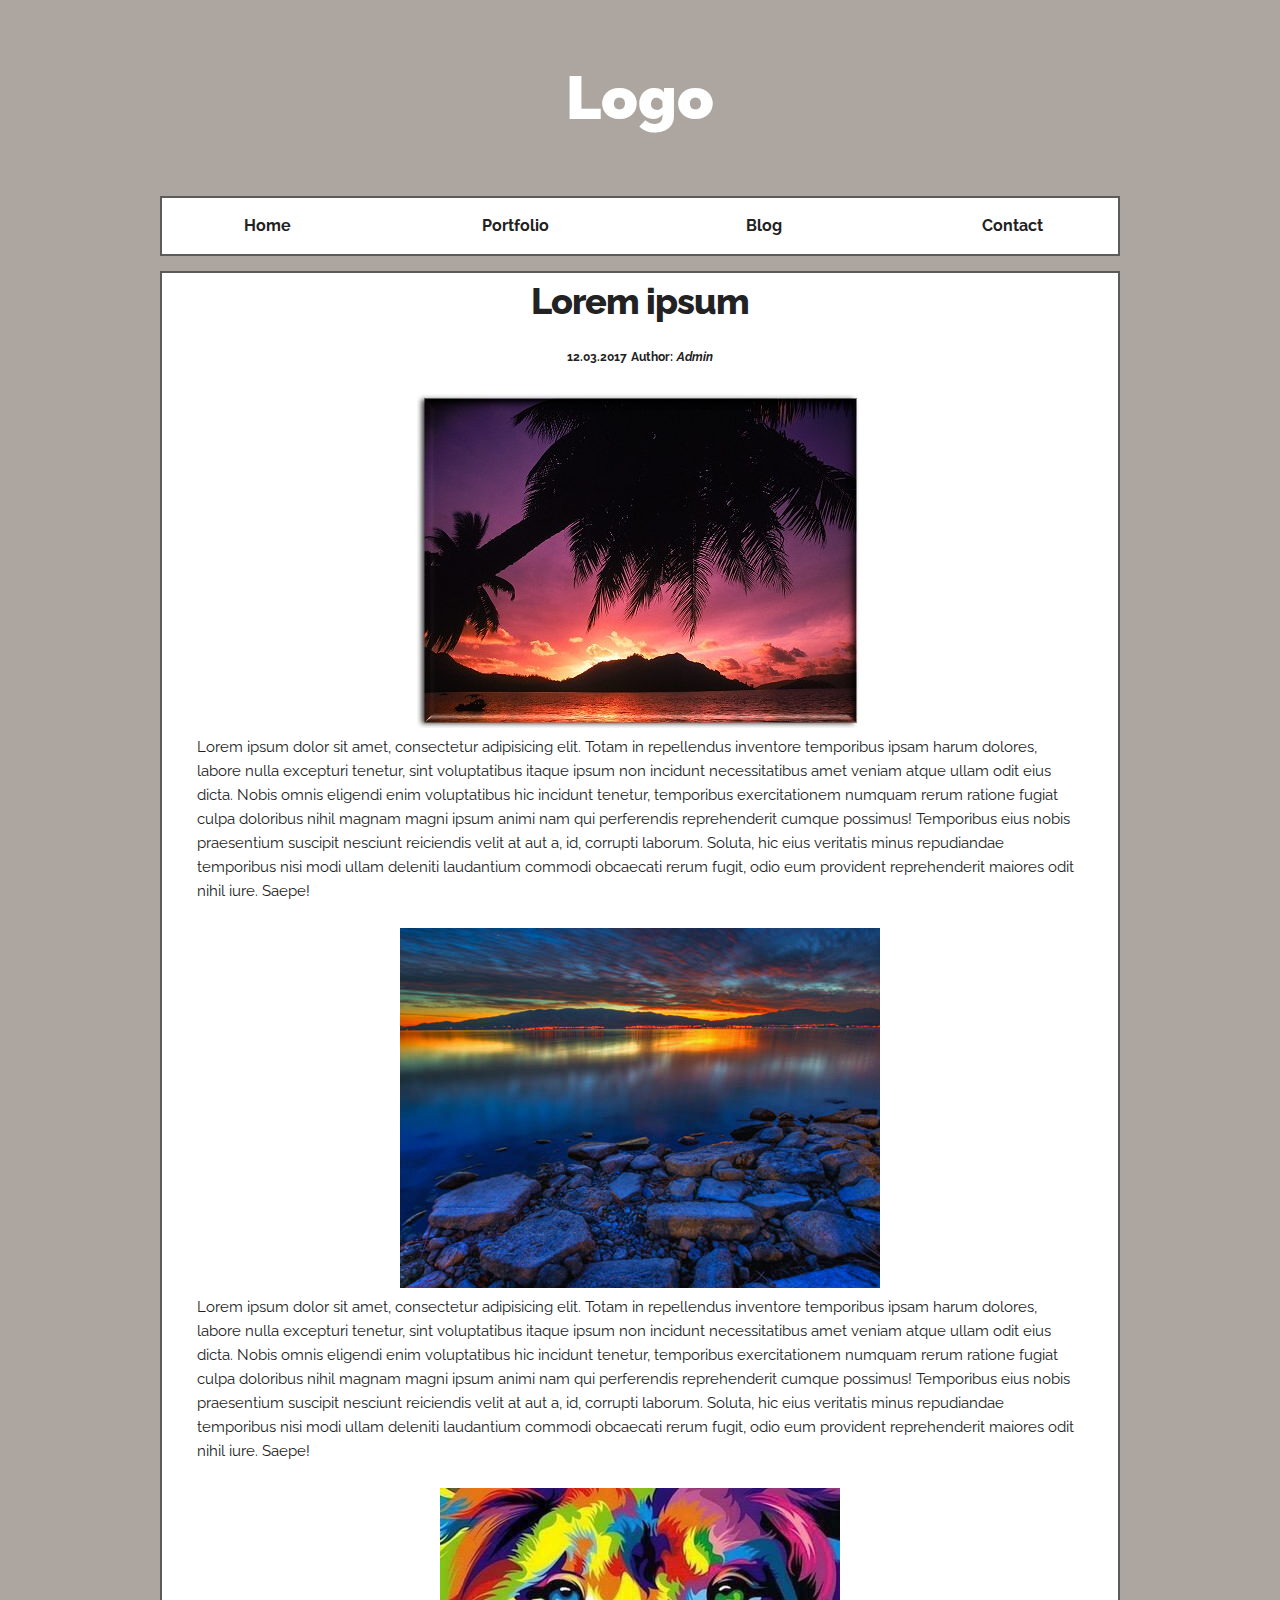
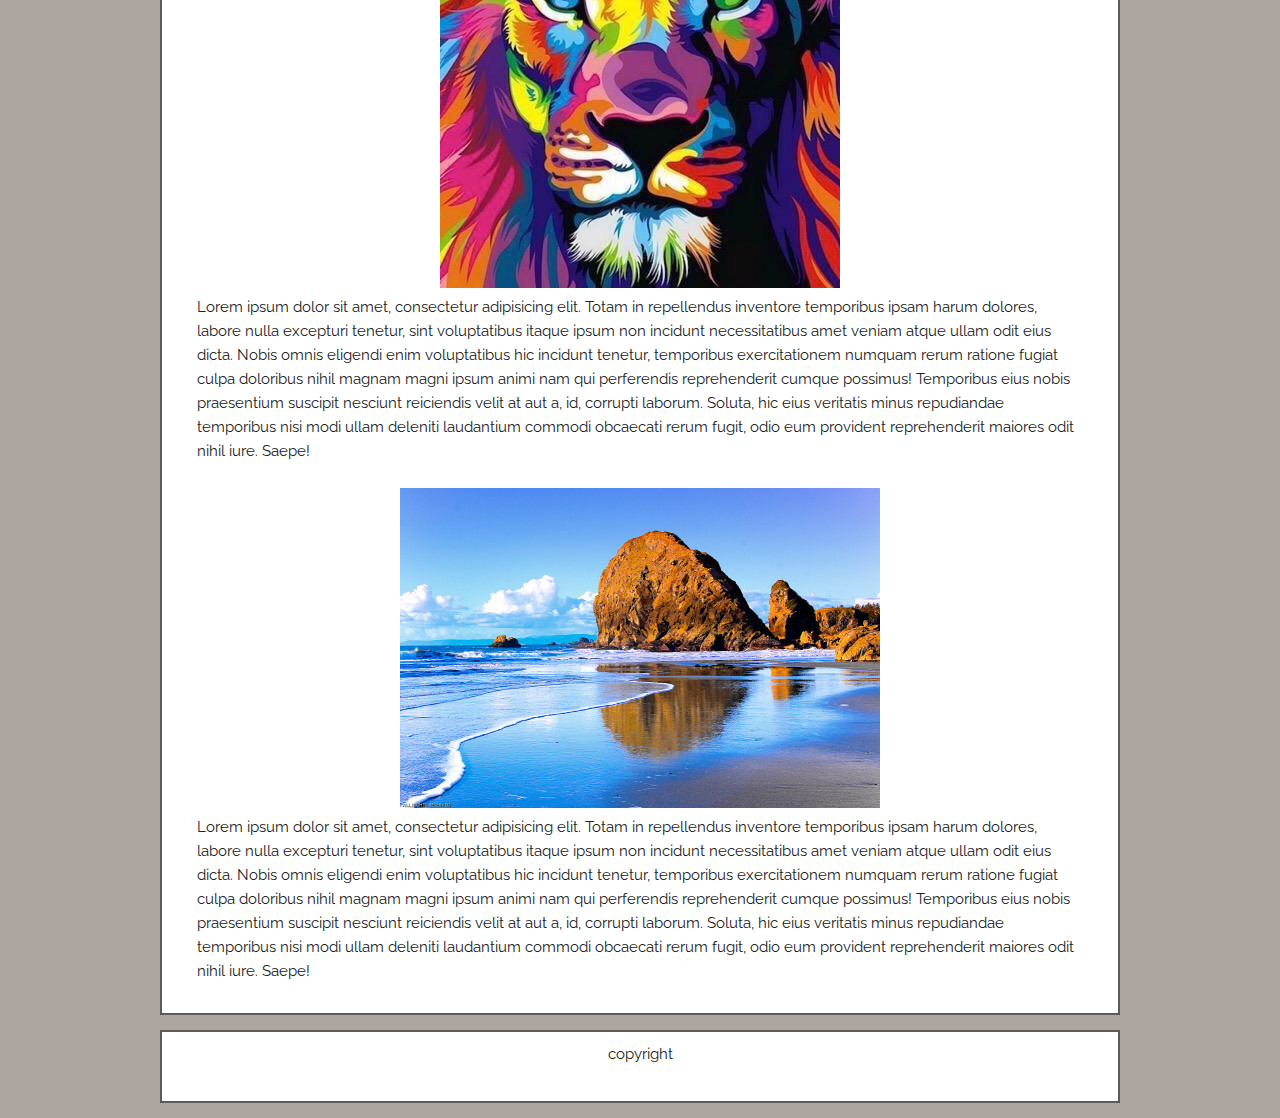
<file: blog-skeleton/post.html>
<!DOCTYPE html>
<html lang="en">
<head>
	<meta charset="UTF-8">
	<link rel="stylesheet" href="reset.css">
	<link rel="stylesheet" href="style.css">
	<link rel="stylesheet" href="media.css">
	<link rel="stylesheet" href="slider.css">
	<link rel="stylesheet" href="skeleton/normalize.css">
  	<link rel="stylesheet" href="skeleton/skeleton.css">
  	<script src="jquery-1.7.2.min.js"></script>
  	<script src="slider.js"></script>
  	<link rel="stylesheet" href="fancybox/jquery.fancybox-1.3.4.css" type="text/css" media="screen" /> 
	<script type="text/javascript" src="fancybox/jquery.min.js"></script>
	<script type="text/javascript" src="fancybox/jquery.fancybox-1.3.4.pack.js"></script> 
	<script type="text/javascript" src="fancybox/jquery.mousewheel-3.0.4.pack.js"></script>
	<title>Document</title>
</head>
<body>
	<div class="container">
		<header>
			<div class="logo">
				<a href="http://vdmks.byethost7.com/blog-skeleton/index.html">Logo</a>
			</div>
			<div class="row">
				<div class="header-links twelve columns">
					<div class="header-links-item three columns">
						<a href="http://vdmks.byethost7.com/blog-skeleton/index.html">Home</a>
					</div>
					<div class="header-links-item three columns">
						<a href="http://vdmks.byethost7.com/blog-skeleton/index.html">Portfolio</a>
					</div>
					<div class="header-links-item three columns">
						<a href="http://vdmks.byethost7.com/blog-skeleton/index.html">Blog</a>
					</div>
					<div class="header-links-item three columns">
						<a href="http://vdmks.byethost7.com/blog-skeleton/index.html">Contact</a>
					</div>
				</div>
			</div>
		</header>
		<section class="article twelve columns">
			<div class="article-header">
				<h3>Lorem ipsum</h3>
				<div class="article-info">
					<p>12.03.2017</p>
					<p>Author:</p>
					<p>Admin</p>
				</div>
			</div>
			<div class="article-item">
				<div class="article-img">
					<div class="gallery text-center">
						<a rel="gallery" class="photo" href="img/post-img1.jpg" title="Картинка 1"> 
        					<img src="img/post-img1.jpg" alt="" />
        				</a>
        			</div>
				</div>
				<p>Lorem ipsum dolor sit amet, consectetur adipisicing elit. Totam in repellendus inventore temporibus ipsam harum dolores, labore nulla excepturi tenetur, sint voluptatibus itaque ipsum non incidunt necessitatibus amet veniam atque ullam odit eius dicta. Nobis omnis eligendi enim voluptatibus hic incidunt tenetur, temporibus exercitationem numquam rerum ratione fugiat culpa doloribus nihil magnam magni ipsum animi nam qui perferendis reprehenderit cumque possimus! Temporibus eius nobis praesentium suscipit nesciunt reiciendis velit at aut a, id, corrupti laborum. Soluta, hic eius veritatis minus repudiandae temporibus nisi modi ullam deleniti laudantium commodi obcaecati rerum fugit, odio eum provident reprehenderit maiores odit nihil iure. Saepe!
				</p>
				<div class="article-img">
					<div class="gallery text-center">
						<a rel="gallery" class="photo" href="img/post-img2.jpg" title="Картинка 1"> 
        					<img src="img/post-img2.jpg" alt="" />
        				</a>
        			</div>
				</div>
				<p>Lorem ipsum dolor sit amet, consectetur adipisicing elit. Totam in repellendus inventore temporibus ipsam harum dolores, labore nulla excepturi tenetur, sint voluptatibus itaque ipsum non incidunt necessitatibus amet veniam atque ullam odit eius dicta. Nobis omnis eligendi enim voluptatibus hic incidunt tenetur, temporibus exercitationem numquam rerum ratione fugiat culpa doloribus nihil magnam magni ipsum animi nam qui perferendis reprehenderit cumque possimus! Temporibus eius nobis praesentium suscipit nesciunt reiciendis velit at aut a, id, corrupti laborum. Soluta, hic eius veritatis minus repudiandae temporibus nisi modi ullam deleniti laudantium commodi obcaecati rerum fugit, odio eum provident reprehenderit maiores odit nihil iure. Saepe!
				</p>
				<div class="article-img">
					<div class="gallery text-center">
						<a rel="gallery" class="photo" href="img/post-img3.jpg" title="Картинка 1"> 
        					<img src="img/post-img3.jpg" alt="" />
        				</a>
        			</div>
				</div>
				<p>Lorem ipsum dolor sit amet, consectetur adipisicing elit. Totam in repellendus inventore temporibus ipsam harum dolores, labore nulla excepturi tenetur, sint voluptatibus itaque ipsum non incidunt necessitatibus amet veniam atque ullam odit eius dicta. Nobis omnis eligendi enim voluptatibus hic incidunt tenetur, temporibus exercitationem numquam rerum ratione fugiat culpa doloribus nihil magnam magni ipsum animi nam qui perferendis reprehenderit cumque possimus! Temporibus eius nobis praesentium suscipit nesciunt reiciendis velit at aut a, id, corrupti laborum. Soluta, hic eius veritatis minus repudiandae temporibus nisi modi ullam deleniti laudantium commodi obcaecati rerum fugit, odio eum provident reprehenderit maiores odit nihil iure. Saepe!
				</p>
				<div class="article-img">
					<div class="gallery text-center">
						<a rel="gallery" class="photo" href="img/post-img4.jpg" title="Картинка 1"> 
        					<img src="img/post-img4.jpg" alt="" />
        				</a>
        			</div>
				</div>
				<p>Lorem ipsum dolor sit amet, consectetur adipisicing elit. Totam in repellendus inventore temporibus ipsam harum dolores, labore nulla excepturi tenetur, sint voluptatibus itaque ipsum non incidunt necessitatibus amet veniam atque ullam odit eius dicta. Nobis omnis eligendi enim voluptatibus hic incidunt tenetur, temporibus exercitationem numquam rerum ratione fugiat culpa doloribus nihil magnam magni ipsum animi nam qui perferendis reprehenderit cumque possimus! Temporibus eius nobis praesentium suscipit nesciunt reiciendis velit at aut a, id, corrupti laborum. Soluta, hic eius veritatis minus repudiandae temporibus nisi modi ullam deleniti laudantium commodi obcaecati rerum fugit, odio eum provident reprehenderit maiores odit nihil iure. Saepe!
				</p>
				<script type="text/javascript">
			   		$(document).ready(function(){
			   		$("a.photo").fancybox();
					});
				</script>
			</div>
		</section>	
		<footer>
			<div class="copyright twelve columns">
				<p>copyright</p>
			</div>
		</footer>
	</div>
</body>
</html>
</file>
<file: style.css>
@import url('https://fonts.googleapis.com/css?family=Raleway');

* {
	margin: 0;
	padding: 0;
}

body {

	background: url(img/wallpaper.png);
	background-attachment: fixed;
	background-position: center top;
	background-repeat: no-repeat;
	background-size: cover;

	display: flex;

	font-family: 'Raleway', sans-serif;
	font-size: 16px;
}

a, h2, p {
	color: #d9ded7;
}

a {
	text-decoration: none;
}

	a img:hover {
		transition: 0.8s;
		box-shadow: 0px 0px 15px #222;
	}

h2 {
	
}

p {
	font-size: 12px;
}

.wrapper {
	margin: 0 auto;
}

	.sidebar {
		display: flex;
		justify-content: flex-end;
		padding: 40px;
	}

		.hello {
			display: flex;
			flex-direction: row;
			justify-content: center;
			padding: 20px 0;
		}

			.content {
				display: flex;
				flex-direction: row;
				flex-wrap: wrap;
				justify-content: space-around;
			}

				.item {
					display: flex;
					flex-direction: column;
					flex-grow: 1;
					justify-content: space-around;
					margin: 20px;
					padding: 20px 0;
					background-color: rgba(0,0,0,0.2); 
					min-width: 250px;
					min-height: 300px;
				}

					.item a {
						display: flex;
						justify-content: space-around;
						padding: 5px 0;
					}

					.item p {
						text-align: center;
						padding: 5px 0;
					}

					.item img {
						max-width: 170px;
						height: 200px;
					}
					
					.item:last-child {
						flex-grow: 1;
					}

						.wrapper p:first-child {
							font-size: 16px;
						}

							.check {
								color: lightgreen;
							}

							.uncheck {
								color: red;
							}

footer {
	display: flex;
	flex-direction: row;
	justify-content: space-around;
	margin: 40px 0;
}

@media screen and (max-width: 880px) {

	.content {
		display: flex;
		flex-direction: column;
	}
	
	.sidebar p {
		display: flex;
		justify-content: flex-end;
	}
}
</file>
<file: aloha/style.css>
@import url('https://fonts.googleapis.com/css?family=Playfair+Display');
@import url('https://fonts.googleapis.com/css?family=Raleway');
@font-face {
font-family: 'Michael';
	src: url('font/Michael.eot?') format('eot'), 
	     url('font/Michael.woff') format('woff'), 
	     url('font/Michael.ttf')  format('truetype'),
	     url('font/Michael.svg#svgMichael') format('svg');
}

* {
	box-sizing: border-box;
}

*:before,
*:after {
	box-sizing: border-box;
}

html {
	min-height: 100%;
	height: auto;
}

body {
	font-size: 14px;
	line-height: 1.5;
	position: relative;
	height: 100%;
}
em {
	font-style: italic;
}
strong {
	font-weight: bold;
}
/*wrapper*/

.wrapper {
	width: 1060px;
	margin: 0 auto;
	height: auto;
	min-height: 100%;
	padding: 0 0 270px;
	position: relative;				
}

/*header*/

.header {
	
}
	.logo,
	.header-menu-links,
	.store {
		vertical-align: middle;
		margin: 0 0 0 -4px;
	}
	.logo,
	.store {
		width: 20%;
	}

	.logo {
		font-family: 'Michael'; 
		font-size: 42px;
		padding: 0 20px 0 44px;
		display: inline-block;	
	}

		.logo a {
			text-decoration: none;
			color: #2d2d2d;
		}

			.logo a:hover {
			transition: 0.5s;
			color: #aaaaaa;
			}

	.header-menu-links {
		display: inline-block;
		text-align: center;
		width: 60%;
	}

		.header-menu-links a {
			text-decoration: none;
			font-size: 16px;
			font-weight: 600;
			font-family: 'Raleway', sans-serif;
			transition: 1s;
			color: #2d2d2d;
			padding: 0 0 0 10px;
		}

			.header-menu-links a:hover:nth-child(1) {
				color: #4C96FF;
				transition: 0.5s;
			}

			.header-menu-links a:hover:nth-child(2) {
				color: #FFABAB;
				transition: 0.5s;
			}

			.header-menu-links a:hover:nth-child(3) {
				color: #4CFF7F;
				transition: 0.5s;
			}

			.header-menu-links a:hover:nth-child(4) {
				color: #FFB24D;
				transition: 0.5s;
			}

			.header-menu-links a:hover:nth-child(5) {
				color: #FF3F16;
				transition: 0.5s;
			}
	
	.store {
		display: inline-block;
		text-align: right;
		padding: 0 34px 0 0;
	}	

	.header-strike {
		border: 1px solid #f2f2f2;
	}

	.cat-links {
		text-align: center;
		padding: 20px 20px 40px 0;
	}

		.cat-links a {
			font-family: 'Raleway', sans-serif;
			font-size: 16px;
			font-weight: 400;
			color: #000000;
			padding: 0 40px 0 40px;
			text-decoration: none;
			display: inline-block;
		}

			.cat-links a:hover {
				color: #7e7e7e;
				
				
			}
/*slider*/

	/*in slider.css*/

/*separator*/

.separator {
	padding: 40px 0;
}

.separator-headline {
	font-family: 'Playfair Display', serif;
	font-size: 42px;
	text-align: center;
}

.separator-description {
	font-family: 'Raleway', sans-serif;
	font-size: 12px;
	text-align: center;
	padding: 40px 0 40px 0;
}

	.separator-description a {
		color: #e2574c;
	}

/*img-menu*/

.img-menu {
	
}

.img-menu span {
	position: absolute;
	font-size: 42px;
	left: 20%;
	top:20%;
}
	.img-menu a {
		color: #ffffff;
	}

		.img-link1 img {
			width: calc(98.3% / 2);
			height: 269px; 
		}

		.img-link2 img {
			height: 269px;
			margin-left: 2px; 
		}

		.img-link3 img {
			height: 269px;
			width: 257px; 
		}

		.img-link4 img {
			height: 269px; 
		}

		.img-link5 img {
			height: 269px; 
		}

		.img-link6 img {
			width: calc(98.3% / 2);
			height: 269px;
			margin-left: 2px; 
		}

			.img-menu img {
				-webkit-filter: brightness(65%);
				-webkit-transition: all 1s ease;
				-moz-transition: all 1s ease;
				-o-transition: all 1s ease;
				-ms-transition: all 1s ease;
				transition: all 1s ease;
			}

			.img-menu img:hover {
				-webkit-filter: brightness(100%);
			}

				.menu-header {
					
				}
					.menu-header span {
						
  					}

/*popular items*/

.popular-items,
.separator-headline {
	padding: 40px 0 40px 0;
}

/*showcase*/

.showcase {
	padding: 40px 0 20px 0;
}

.showcase-wrap {
	width: 260px;
	display: inline-block;
	text-align: center;
	padding: 20px 0 20px 0;
	color: #7e7e7e;
}

.showcase img{
	height: 260px;
	vertical-align: top;
}
	
	.showcase-wrap, 
	.item-cat {
		color: #7e7e7e;
	} 

	.showcase-wrap 
	.item-cat a {
		display: inline-block;
		text-align: center;
	}
		
		.showcase-wrap img {
			-moz-transition: all 0.2s ease-out;
			-o-transition: all 0.2s ease-out;
			-webkit-transition: all 0.2s ease-out;
			transition: all 0.2s ease-out;
		}

		.showcase-wrap img:hover {
			-webkit-transform: scale(1.01);
				-moz-transform: scale(1.01);
				-o-transform: scale(1.01);
				transform: scale(1.01);
		}

		.item-cat {
			font-family: 'Raleway', sans-serif;
			font-size: 10px;
			text-decoration: none;
		}

		.item-descr {
			font-family: 'Playfair Display', serif;
			font-size: 16px;
			color: #000000;
			padding: 5px 0 5px 0;
			text-decoration: none;
		} 

		.item-price {
			font-family: 'Arial', serif;
			font-size: 10px;
		}

		.price-through {
			display: inline-block;
			text-decoration: line-through;
			color: #7e7e7e;
		}

		.red-price {
			display: inline-block;
			color: #e2574c;
		}
			.item-cat,
			.item-descr,
			.item-price,
			.red-price {
				text-align: center;
			}
							
			/*in item.html*/

			.item {
				display: inline-block;
			}

				.item img {
					padding: 40px;
				}

			.clothing-text {
				width: calc(100% / 2);
				vertical-align: top;
				display: inline-block;
				padding: 40px;
			}

				.clothing-header {
					font-family: 'Playfair Display', serif;
					font-size: 42px;
					text-align: left;
					padding: 40px 40px 40px 0;
				}

				.clothing-descr {
					font-family: 'Raleway', sans-serif;
					font-size: 12px;
					text-align: justify;
				}

					.clothing-descr input {
						
					}

				.clothing-price {
					text-decoration: line-through;
					display: inline-block;
					vertical-align: top;
					font-size: 16px;
					color: #7e7e7e;
				}

				.clothing-red-price {
					display: inline-block;
					color: #e2574c;
					font-size: 24px;
				}

					.clothing-price,
					.clothing-red-price {
						padding: 40px 0 40px 10px;
					}

/*our latest articles*/

.our-latest-articles {
	font-family: 'Playfair Display', serif;
	font-size: 16px;
	text-align: center;
	padding: 40px 0 40px 0;
	background: #f2f2f2;
}

	/*in item.html*/

		.you-might-also-like {
		font-family: 'Playfair Display', serif;
		font-size: 16px;
		text-align: center;
		padding: 40px 0 40px 0;		
		}

/*img-articles*/

.img-articles {
	padding: 20px 0 20px 0;
}

.img-articles img {
	width: auto;
	height: 250px;
}

.img-articles-text {
	position: absolute;
	height: 250px;
	width: 100%;
	top: 0;
	left: 0;
	display: table;
	text-align: center;
	padding: 0 20px;
}

	.img-articles-text span {
		display: table-cell;
		vertical-align: middle;
		line-height: 20px;
	}

		.img-articles a {
			color: #ffffff;
			position: relative;
			display: inline-block;
			padding: 0 5px 0 5px;
		}

			.img-articles a {
				-webkit-filter: brightness(65%);
				-webkit-transition: all 1s ease;
				-moz-transition: all 1s ease;
				-o-transition: all 1s ease;
				-ms-transition: all 1s ease;
				transition: all 1s ease;
			}

			.img-articles a:hover {
				-webkit-filter: brightness(120%);
			}

/*subscribe*/

.subscribe {
	padding: 40px 0 40px 0;
	background: #f2f2f2;
}

	.sub-descr {
		font-family: 'Raleway', sans-serif;
		font-size: 12px;
		text-align: center;
		padding: 0 100px 20px 100px;
	}

	.email-form {
		background: #ffffff;
		border: 2px solid #ffffff;
		width: 262px;
		height: 45px;
		border-radius: 20px;
		overflow: hidden;
		margin: 0 auto;
	}

		.input-form input[type=email] {
			padding: 0 0 0 5px;
			min-height: 40px;
			width: 172px;
			outline: none;
			border: none;
			-webkit-appearance: none;
			vertical-align: middle;
			display: inline-block;
		}

		button {
			width: 80px;
			height: 38px;
			border-radius: 20px;
			cursor: pointer;
			outline: none;
			border: none;
			text-align: center;
			vertical-align: middle;
			display: inline-block;
			background: #e2574c;
		}

			button:hover {
				background: #f86b60;
			}

		.input-form,
		.input-button {
			display: inline-block;
		}

/*footer*/

footer {
	background: #242424;
	padding: 20px 40px 20px 44px;
	position: absolute;
	bottom: 0;
	height: 220px;
	width: 100%;
}

	.footer-left-column {
		font-family: 'Playfair Display', serif;
		display: inline-block;
		width: calc(100% / 2);
		margin-left: -4px;
		vertical-align: middle;
	}

		.copy {
			padding-bottom: 4px;
		}

			.footer-tel-email {
				font-weight: normal;
				padding-bottom: 4px;
			}

			.footer-city-country,
			.footer-adress {
				color: #aaaaaa;
			}

		.footer-3-columns {
			padding-left: 4px;
			display: inline-block;
			width: calc(100% / 2);
			margin-left: -4px;
			vertical-align: middle;
		}

			.footer-3-columns > div {
				display: inline-block;
				width: calc(100% / 3);
				margin-left: -4px;	
			}

		.copy,
		.footer-tel-email,
		.footer-a-column {
			color: #ffffff;
		}

		.copy,
		.footer-tel-email,
		.footer-city-country,
		.footer-adress {
			font-size: 14px;
		}

		.footer-a-column:hover {
			color: #aaaaaa;
		}

	.footer-middle-column, 
	.footer-right-column, 
	.footer-social-links {
		font-family: 'Raleway', sans-serif;
	}

	.footer-a-column {
		display: block;
		padding-top: 6px;
		text-decoration: none;
		font-size: 16px;
		font-weight: 600;
	}
</file>
<file: aloha/slider.css>
.slides {
    height:400px;
    margin:0px auto;
    overflow:hidden;
    position:relative;
    width:1060px;
}
.slides ul {
    list-style:none;
    position:relative;
}

@-webkit-keyframes anim_slides {
    0% {
        opacity:0;
    }
    6% {
        opacity:1;
    }
    24% {
        opacity:1;
    }
    30% {
        opacity:0;
    }
    100% {
        opacity:0;
    }
}
@-moz-keyframes anim_slides {
    0% {
        opacity:0;
    }
    6% {
        opacity:1;
    }
    24% {
        opacity:1;
    }
    30% {
        opacity:0;
    }
    100% {
        opacity:0;
    }
}

.slides ul li {
    opacity:0;
    position:absolute;
    top:0;

    -webkit-animation-name: anim_slides;
    -webkit-animation-duration: 24.0s;
    -webkit-animation-timing-function: linear;
    -webkit-animation-iteration-count: infinite;
    -webkit-animation-direction: normal;
    -webkit-animation-delay: 0;
    -webkit-animation-play-state: running;
    -webkit-animation-fill-mode: forwards;

    -moz-animation-name: anim_slides;
    -moz-animation-duration: 24.0s;
    -moz-animation-timing-function: linear;
    -moz-animation-iteration-count: infinite;
    -moz-animation-direction: normal;
    -moz-animation-delay: 0;
    -moz-animation-play-state: running;
    -moz-animation-fill-mode: forwards;
}

.slides ul  li:nth-child(2), .slides ul  li:nth-child(2) div {
    -webkit-animation-delay: 6.0s;
    -moz-animation-delay: 6.0s;
}
.slides ul  li:nth-child(3), .slides ul  li:nth-child(3) div {
    -webkit-animation-delay: 12.0s;
    -moz-animation-delay: 12.0s;
}
.slides ul  li:nth-child(4), .slides ul  li:nth-child(4) div {
    -webkit-animation-delay: 18.0s;
    -moz-animation-delay: 18.0s;
}
.slides ul li img {
    display:block;
}

@-webkit-keyframes anim_titles {
    0% {
        left:100%;
        opacity:0;
    }
    5% {
        left:10%;
        opacity:1;
    }
    20% {
        left:10%;
        opacity:1;
    }
    25% {
        left:100%;
        opacity:0;
    }
    100% {
        left:100%;
        opacity:0;
    }
}
@-moz-keyframes anim_titles {
    0% {
        left:100%;
        opacity:0;
    }
    5% {
        left:10%;
        opacity:1;
    }
    20% {
        left:10%;
        opacity:1;
    }
    25% {
        left:100%;
        opacity:0;
    }
    100% {
        left:100%;
        opacity:0;
    }
}
</file>
<file: blog-bs3/style.css>
@import url('https://fonts.googleapis.com/css?family=Montserrat:300,400,700');

* {
	box-sizing: border-box;
}

div a,
div a:link,
div a:hover,
div a:visited {
	text-decoration: none;
	color: inherit;
}

.no-gutter > [class*='col-'] {
    padding-right:0;
    padding-left:0;
}

body {
	height: 100%;
}

	.content-width {
		max-width: 1000px;
		margin: 0 auto;
		font-family: 'Montserrat', sans-serif;
	}

		header {
			background: #181616;
		}

			.header-links {
				padding: 10px 0;
			}

				.header-lnk-l {
					font-size: 10px;
					color: #858484; //gray
					
				}

				.header-lnk-r {
					
				}

			.site-title {
				color: #ffffff;
				padding: 15px 30px;
			}

				.site-title p {
					font-size: 48px;
					font-weight: bold;
				}

					.site-title p:last-child {
						font-size: 16px;
						font-weight: lighter;
					}

		.main-menu {

		}

			.main-menu-lnk {
				padding: 25px 0;	
			}

				.main-menu-lnk a {
					font-size: 12px;
					font-weight: bold;
					text-transform: uppercase;
					padding: 20px 30px;
				}

					.main-menu-lnk a:hover {
						color: #23a0bf; //blue hover
						text-decoration: underline;
						border-bottom: 4px solid #23a0bf;
					}

		.content {
			padding: 20px;
		}

			.post {
				border-bottom: 1px solid #eeeeee;
			}

				.post:first-child {
					border-bottom: none;
				}

			.clear {
				clear: both;
			}

				.post-header {
					padding: 10px 0;
				}

				.content .post-img {
					
				}

				.content .post-content {
					padding: 0 0 0 10px; 
				}

					.post-info p {
						display: inline-block;
					}

						.post-date,
						.post-author,
						.comment-counter,
						.post-category {
							display: inline-block;
							padding: 0 10px 0 0;
							font-weight: bold;
							color: #858484;
						}

						.post-date {

						}

						.post-author {

						}
							.post-author p:last-child {
								color: #000000;
							}

						.comment-counter {

						}

						.post-category {

						}

							.post-category p:last-child {
								text-transform: uppercase;
								color: #000000;
							}

					.post-descr {
						
					}
						.button-read-more {
							padding: 20px 0;
						}

							.button-read-more a {
								padding: 10px;
								text-transform: uppercase;
								background: #181616;
								color: #ffffff !important;
								border-radius: 6px;
							}

								.button-read-more a:hover {
									padding: 10px;
									color: #000000 !important;
									background: #ffffff;
									border: 2px solid #000000;
									border-radius: 6px;
								}

					.article {

					}

						.gallery img {
							max-width: 500px;
							height: auto;
						}

						.gallery img {
							max-width: 500px;
							height: auto;
						}

		aside {
			max-width: 200px;
			height: auto;
			border-left: 1px solid #eeeeee;
		}

			.post-date p,
			.post-author p{
				display: inline-block;
			}

				.sidebar-item {
					border-bottom: 1px solid #eeeeee;
				}

					.archive-header {
						color: #23a0bf;
						text-transform: uppercase;
						font-weight: bold;
					}

					.sidebar-archive-item {
						font-weight: bold;
					}

		footer {
			background: #181616;
			font-weight: bold;
			color: #ffffff;
			padding: 20px 0;
		}

			.recent-posts {
				max-width: 250px;  
				padding: 20px 0;
			}

				.recent-posts p {
					text-transform: uppercase;
					color: #ffffff;
				}

					.recent-posts-header p {
						color: #858484;
					}

					.recent-posts-strike {
						border-bottom: 2px solid #858484;
					}

			.categories {
				max-width: 250px; padding: 20px 0;
			}

				.categories p {
					text-transform: uppercase;
					color: #858484;
				}

					.cat-item {
						padding: 10px 0; 
						display: inline-block;
					}	

						.cat-item a {
							text-transform: uppercase;
							border: 2px solid #ffffff;
							border-radius: 22px;
							padding: 6px;
						}

							.cat-item a:hover {
								color: #000000;
								background: #ffffff;
							}
			
			.text-widget {
				padding: 20px 0;
			}
			
				.text-widget-header {
					text-transform: uppercase;
					color: #858484;
				}

			.copyright {
				padding: 40px 0;
				text-align: center;
				color: #858484;
			}
</file>
<file: blog-bs3/media.css>
@media all and (max-width: 750px) {
		header .content-width {
			padding: 0 15px;
		}

			.site-title a {
				text-align: center;
			}

			.main-menu-lnk {
				padding: 0;
			}

				.main-menu-lnk a {
					display: block;
					text-align: center;
					padding: 15px 0;
				}

				.main-menu-lnk a:hover {
					color: #ffffff;
					background: #23a0bf;
					text-decoration: none;
					border-bottom: none;
				}

				.post {
					padding: 20px 20%;
				}

				.post-header,
				.post-descr {
					text-align: center;
				}

				.post-img, 
				.post-info {
      				text-align: center;
      				width: 100%; 
      				padding: 10px 0;
				}
				
				.gallery img {
					max-width: 250px;
					height: auto;
				}
		}	

@media all and (max-width: 1000px) {
				.post-img img {
					padding: 0 0 0 30px;
				}
}

@media all and (max-width: 1200px) {
				.header-lnk-l a,
				.post .post-content,
				.post-header {
					padding: 0 0 0 30px;
				}

				.header-links .header-lnk-r {
					padding: 0 30px 0 0;
				}

}
</file>
<file: blog-skeleton/style.css>
@import url('https://fonts.googleapis.com/css?family=Raleway:300,400,700,800,900');

* {
	box-sizing: border-box;
}

body {
	font-family: 'Raleway', sans-serif;
	font-size: 16px;
	background: #ada6a0;
}

div a,
div a:link,
div a:hover,
div a:visited {
	text-decoration: none;
	color: inherit;
}

.header-links,
.slider,
.articles-prev,
.article,
.hello,
.copyright {
	margin: 0 0 15px 0;
}

.container {
	font-weight: 400;
}

	.logo {
		text-align: center;
		font-size: 60px;
		font-weight: 900;
		color: #ffffff;
		min-height: 140px;
		padding: 50px 0;
	}

	.header-links {
		background: #ffffff;
		padding: 15px 0;
		border: 2px solid #5b5b5b;
	}

		.header-links-item {
			display: inline-block;
			padding: 0 25px;
			text-align: center;
		}

			.header-links-item a {
				color: #5b5b5b;
				font-size: 16px;
				font-weight: bold;
			}
	
	.slider {
		background: #ffffff;
		border: 2px solid #5b5b5b;
		padding: 5px;
	}

		.slide img {
			width: 100%;
			height: auto;
		}

	.articles-prev {
		
	}

		.articles-prev-item {
			background: #ffffff;
			border: 2px solid #5b5b5b;
			padding: 5px;
		}

			.art-prew-img img {
				width: 100%;
			}

		.art-prew-more {
			text-align: right;
		}

			.art-prew-more a:hover {
				text-decoration: underline;
			}

			.art-prew-more a:active {
				color: blue;
			}

			.art-prew-more a:visited {
				color: darkblue;
			}

	.article {
		background: #ffffff;
		border: 2px solid #5b5b5b;
		padding: 5px;
	}
		
		.article-header h3 {
			font-weight: 800;
			text-align: center;
		}

			.article-info,
			.article-img {
				text-align: center;
			}

			.article-info p {
				font-size: 12px;
			}
				.article-info p:nth-child(1),
				.article-info p:nth-child(2),
				.article-info p:nth-child(3) {
					display: inline-block;
					font-weight: 700;
				}

				.article-info p:nth-child(3) {
					font-style: italic;
				}

				.gallery img {
					max-width: 700px;
					height: auto;
				}

			.article-item p {
				padding: 0 30px;
			}

	.hello {

	}

		.hello-item {
			background: #ffffff;
			border: 2px solid #5b5b5b;
			padding: 5px;
			display: inline-block;
		}

			.hello-item-descr {
				
			}
	
	.copyright {
		background: #ffffff;
		border: 2px solid #5b5b5b;
	}

		.copyright p {
			padding: 10px;
			text-align: center;
		}
</file>
<file: blog-skeleton/media.css>
@media all and (max-width: 550px) {
	.header-links-item,
	.header-links-search {
		text-align: center;
	}
	.slider {
		display: none;
	}
	.article-img img {
		width: 150px;
		height: auto;
	}
}

@media all and (max-width: 750px) {
	.header-links-item a {
		display: inline-block;
	}
	#slider {
		max-height: 150px;
	}
	.article-header {
		text-align: center;
	}
}

@media all and (max-width: 960px) {
	#slider {
		max-height: 250px;
	}
	.article-img img {
		max-width: 300px;
		height: auto;
	}
}
</file>
<file: blog-skeleton/slider.css>
#slider-wrap{ /* Оболочка слайдера и кнопок */
	// width:660px; 
	}
#slider{ /* Оболочка слайдера */
	width:100%;
	height:450px;
	overflow: hidden;
	// border:#eee solid 10px;
	position:relative;}
.slide{ /* Слайд */
	width:100%;
	height:100%;
	}
.sli-links{ /* Кнопки смены слайдов */
	margin-top:10px;
	text-align:center;}
.sli-links .control-slide{
	margin:2px;
	display:inline-block;
	width:16px;
	height:16px;
	overflow:hidden;
	text-indent:-9999px;
	background:url(radioBg.png) center bottom no-repeat;}
.sli-links .control-slide:hover{
	cursor:pointer;
	background-position:center center;}
.sli-links .control-slide.active{
	background-position:center top;}
#prewbutton, #nextbutton{ /* Ссылка "Следующий" и "Педыдущий" */
	display:block;
	width:15px;
	height:100%;
	position:absolute;
	top:0;
	overflow:hidden;
	text-indent:-999px;
	background:url(arrowBg.png) left center no-repeat;
	opacity:0.8;
	z-index:3;
	outline:none !important;}
#prewbutton{left:10px;}
#nextbutton{
	right:10px;
	background:url(arrowBg.png) right center no-repeat;}
#prewbutton:hover, #nextbutton:hover{
	opacity:1;}
</file>
<file: blog-skeleton/skeleton/skeleton.css>
/*
* Skeleton V2.0.4
* Copyright 2014, Dave Gamache
* www.getskeleton.com
* Free to use under the MIT license.
* http://www.opensource.org/licenses/mit-license.php
* 12/29/2014
*/


/* Table of contents
––––––––––––––––––––––––––––––––––––––––––––––––––
- Grid
- Base Styles
- Typography
- Links
- Buttons
- Forms
- Lists
- Code
- Tables
- Spacing
- Utilities
- Clearing
- Media Queries
*/


/* Grid
–––––––––––––––––––––––––––––––––––––––––––––––––– */
.container {
  position: relative;
  width: 100%;
  max-width: 960px;
  margin: 0 auto;
  padding: 0 20px;
  box-sizing: border-box; }
.column,
.columns {
  width: 100%;
  float: left;
  box-sizing: border-box; }

/* For devices larger than 400px */
@media (min-width: 400px) {
  .container {
    width: 85%;
    padding: 0; }
}

/* For devices larger than 550px */
@media (min-width: 550px) {
  .container {
    width: 80%; }
  .column,
  .columns {
    margin-left: 4%; }
  .column:first-child,
  .columns:first-child {
    margin-left: 0; }

  .one.column,
  .one.columns                    { width: 4.66666666667%; }
  .two.columns                    { width: 13.3333333333%; }
  .three.columns                  { width: 22%;            }
  .four.columns                   { width: 30.6666666667%; }
  .five.columns                   { width: 39.3333333333%; }
  .six.columns                    { width: 48%;            }
  .seven.columns                  { width: 56.6666666667%; }
  .eight.columns                  { width: 65.3333333333%; }
  .nine.columns                   { width: 74.0%;          }
  .ten.columns                    { width: 82.6666666667%; }
  .eleven.columns                 { width: 91.3333333333%; }
  .twelve.columns                 { width: 100%; margin-left: 0; }

  .one-third.column               { width: 30.6666666667%; }
  .two-thirds.column              { width: 65.3333333333%; }

  .one-half.column                { width: 48%; }

  /* Offsets */
  .offset-by-one.column,
  .offset-by-one.columns          { margin-left: 8.66666666667%; }
  .offset-by-two.column,
  .offset-by-two.columns          { margin-left: 17.3333333333%; }
  .offset-by-three.column,
  .offset-by-three.columns        { margin-left: 26%;            }
  .offset-by-four.column,
  .offset-by-four.columns         { margin-left: 34.6666666667%; }
  .offset-by-five.column,
  .offset-by-five.columns         { margin-left: 43.3333333333%; }
  .offset-by-six.column,
  .offset-by-six.columns          { margin-left: 52%;            }
  .offset-by-seven.column,
  .offset-by-seven.columns        { margin-left: 60.6666666667%; }
  .offset-by-eight.column,
  .offset-by-eight.columns        { margin-left: 69.3333333333%; }
  .offset-by-nine.column,
  .offset-by-nine.columns         { margin-left: 78.0%;          }
  .offset-by-ten.column,
  .offset-by-ten.columns          { margin-left: 86.6666666667%; }
  .offset-by-eleven.column,
  .offset-by-eleven.columns       { margin-left: 95.3333333333%; }

  .offset-by-one-third.column,
  .offset-by-one-third.columns    { margin-left: 34.6666666667%; }
  .offset-by-two-thirds.column,
  .offset-by-two-thirds.columns   { margin-left: 69.3333333333%; }

  .offset-by-one-half.column,
  .offset-by-one-half.columns     { margin-left: 52%; }

}


/* Base Styles
–––––––––––––––––––––––––––––––––––––––––––––––––– */
/* NOTE
html is set to 62.5% so that all the REM measurements throughout Skeleton
are based on 10px sizing. So basically 1.5rem = 15px :) */
html {
  font-size: 62.5%; }
body {
  font-size: 1.5em; /* currently ems cause chrome bug misinterpreting rems on body element */
  line-height: 1.6;
  font-weight: 400;
  font-family: "Raleway", "HelveticaNeue", "Helvetica Neue", Helvetica, Arial, sans-serif;
  color: #222; }


/* Typography
–––––––––––––––––––––––––––––––––––––––––––––––––– */
h1, h2, h3, h4, h5, h6 {
  margin-top: 0;
  margin-bottom: 2rem;
  font-weight: 300; }
h1 { font-size: 4.0rem; line-height: 1.2;  letter-spacing: -.1rem;}
h2 { font-size: 3.6rem; line-height: 1.25; letter-spacing: -.1rem; }
h3 { font-size: 3.0rem; line-height: 1.3;  letter-spacing: -.1rem; }
h4 { font-size: 2.4rem; line-height: 1.35; letter-spacing: -.08rem; }
h5 { font-size: 1.8rem; line-height: 1.5;  letter-spacing: -.05rem; }
h6 { font-size: 1.5rem; line-height: 1.6;  letter-spacing: 0; }

/* Larger than phablet */
@media (min-width: 550px) {
  h1 { font-size: 5.0rem; }
  h2 { font-size: 4.2rem; }
  h3 { font-size: 3.6rem; }
  h4 { font-size: 3.0rem; }
  h5 { font-size: 2.4rem; }
  h6 { font-size: 1.5rem; }
}

p {
  margin-top: 0; }


/* Links
–––––––––––––––––––––––––––––––––––––––––––––––––– */
a {
  color: #1EAEDB; }
a:hover {
  color: #0FA0CE; }


/* Buttons
–––––––––––––––––––––––––––––––––––––––––––––––––– */
.button,
button,
input[type="submit"],
input[type="reset"],
input[type="button"] {
  display: inline-block;
  height: 38px;
  padding: 0 30px;
  color: #555;
  text-align: center;
  font-size: 11px;
  font-weight: 600;
  line-height: 38px;
  letter-spacing: .1rem;
  text-transform: uppercase;
  text-decoration: none;
  white-space: nowrap;
  background-color: transparent;
  border-radius: 4px;
  border: 1px solid #bbb;
  cursor: pointer;
  box-sizing: border-box; }
.button:hover,
button:hover,
input[type="submit"]:hover,
input[type="reset"]:hover,
input[type="button"]:hover,
.button:focus,
button:focus,
input[type="submit"]:focus,
input[type="reset"]:focus,
input[type="button"]:focus {
  color: #333;
  border-color: #888;
  outline: 0; }
.button.button-primary,
button.button-primary,
input[type="submit"].button-primary,
input[type="reset"].button-primary,
input[type="button"].button-primary {
  color: #FFF;
  background-color: #33C3F0;
  border-color: #33C3F0; }
.button.button-primary:hover,
button.button-primary:hover,
input[type="submit"].button-primary:hover,
input[type="reset"].button-primary:hover,
input[type="button"].button-primary:hover,
.button.button-primary:focus,
button.button-primary:focus,
input[type="submit"].button-primary:focus,
input[type="reset"].button-primary:focus,
input[type="button"].button-primary:focus {
  color: #FFF;
  background-color: #1EAEDB;
  border-color: #1EAEDB; }


/* Forms
–––––––––––––––––––––––––––––––––––––––––––––––––– */
input[type="email"],
input[type="number"],
input[type="search"],
input[type="text"],
input[type="tel"],
input[type="url"],
input[type="password"],
textarea,
select {
  height: 38px;
  padding: 6px 10px; /* The 6px vertically centers text on FF, ignored by Webkit */
  background-color: #fff;
  border: 1px solid #D1D1D1;
  border-radius: 4px;
  box-shadow: none;
  box-sizing: border-box; }
/* Removes awkward default styles on some inputs for iOS */
input[type="email"],
input[type="number"],
input[type="search"],
input[type="text"],
input[type="tel"],
input[type="url"],
input[type="password"],
textarea {
  -webkit-appearance: none;
     -moz-appearance: none;
          appearance: none; }
textarea {
  min-height: 65px;
  padding-top: 6px;
  padding-bottom: 6px; }
input[type="email"]:focus,
input[type="number"]:focus,
input[type="search"]:focus,
input[type="text"]:focus,
input[type="tel"]:focus,
input[type="url"]:focus,
input[type="password"]:focus,
textarea:focus,
select:focus {
  border: 1px solid #33C3F0;
  outline: 0; }
label,
legend {
  display: block;
  margin-bottom: .5rem;
  font-weight: 600; }
fieldset {
  padding: 0;
  border-width: 0; }
input[type="checkbox"],
input[type="radio"] {
  display: inline; }
label > .label-body {
  display: inline-block;
  margin-left: .5rem;
  font-weight: normal; }


/* Lists
–––––––––––––––––––––––––––––––––––––––––––––––––– */
ul {
  list-style: circle inside; }
ol {
  list-style: decimal inside; }
ol, ul {
  padding-left: 0;
  margin-top: 0; }
ul ul,
ul ol,
ol ol,
ol ul {
  margin: 1.5rem 0 1.5rem 3rem;
  font-size: 90%; }
li {
  margin-bottom: 1rem; }


/* Code
–––––––––––––––––––––––––––––––––––––––––––––––––– */
code {
  padding: .2rem .5rem;
  margin: 0 .2rem;
  font-size: 90%;
  white-space: nowrap;
  background: #F1F1F1;
  border: 1px solid #E1E1E1;
  border-radius: 4px; }
pre > code {
  display: block;
  padding: 1rem 1.5rem;
  white-space: pre; }


/* Tables
–––––––––––––––––––––––––––––––––––––––––––––––––– */
th,
td {
  padding: 12px 15px;
  text-align: left;
  border-bottom: 1px solid #E1E1E1; }
th:first-child,
td:first-child {
  padding-left: 0; }
th:last-child,
td:last-child {
  padding-right: 0; }


/* Spacing
–––––––––––––––––––––––––––––––––––––––––––––––––– */
button,
.button {
  margin-bottom: 1rem; }
input,
textarea,
select,
fieldset {
  margin-bottom: 1.5rem; }
pre,
blockquote,
dl,
figure,
table,
p,
ul,
ol,
form {
  margin-bottom: 2.5rem; }


/* Utilities
–––––––––––––––––––––––––––––––––––––––––––––––––– */
.u-full-width {
  width: 100%;
  box-sizing: border-box; }
.u-max-full-width {
  max-width: 100%;
  box-sizing: border-box; }
.u-pull-right {
  float: right; }
.u-pull-left {
  float: left; }


/* Misc
–––––––––––––––––––––––––––––––––––––––––––––––––– */
hr {
  margin-top: 3rem;
  margin-bottom: 3.5rem;
  border-width: 0;
  border-top: 1px solid #E1E1E1; }


/* Clearing
–––––––––––––––––––––––––––––––––––––––––––––––––– */

/* Self Clearing Goodness */
.container:after,
.row:after,
.u-cf {
  content: "";
  display: table;
  clear: both; }


/* Media Queries
–––––––––––––––––––––––––––––––––––––––––––––––––– */
/*
Note: The best way to structure the use of media queries is to create the queries
near the relevant code. For example, if you wanted to change the styles for buttons
on small devices, paste the mobile query code up in the buttons section and style it
there.
*/


/* Larger than mobile */
@media (min-width: 400px) {}

/* Larger than phablet (also point when grid becomes active) */
@media (min-width: 550px) {}

/* Larger than tablet */
@media (min-width: 750px) {}

/* Larger than desktop */
@media (min-width: 1000px) {}

/* Larger than Desktop HD */
@media (min-width: 1200px) {}
</file>
